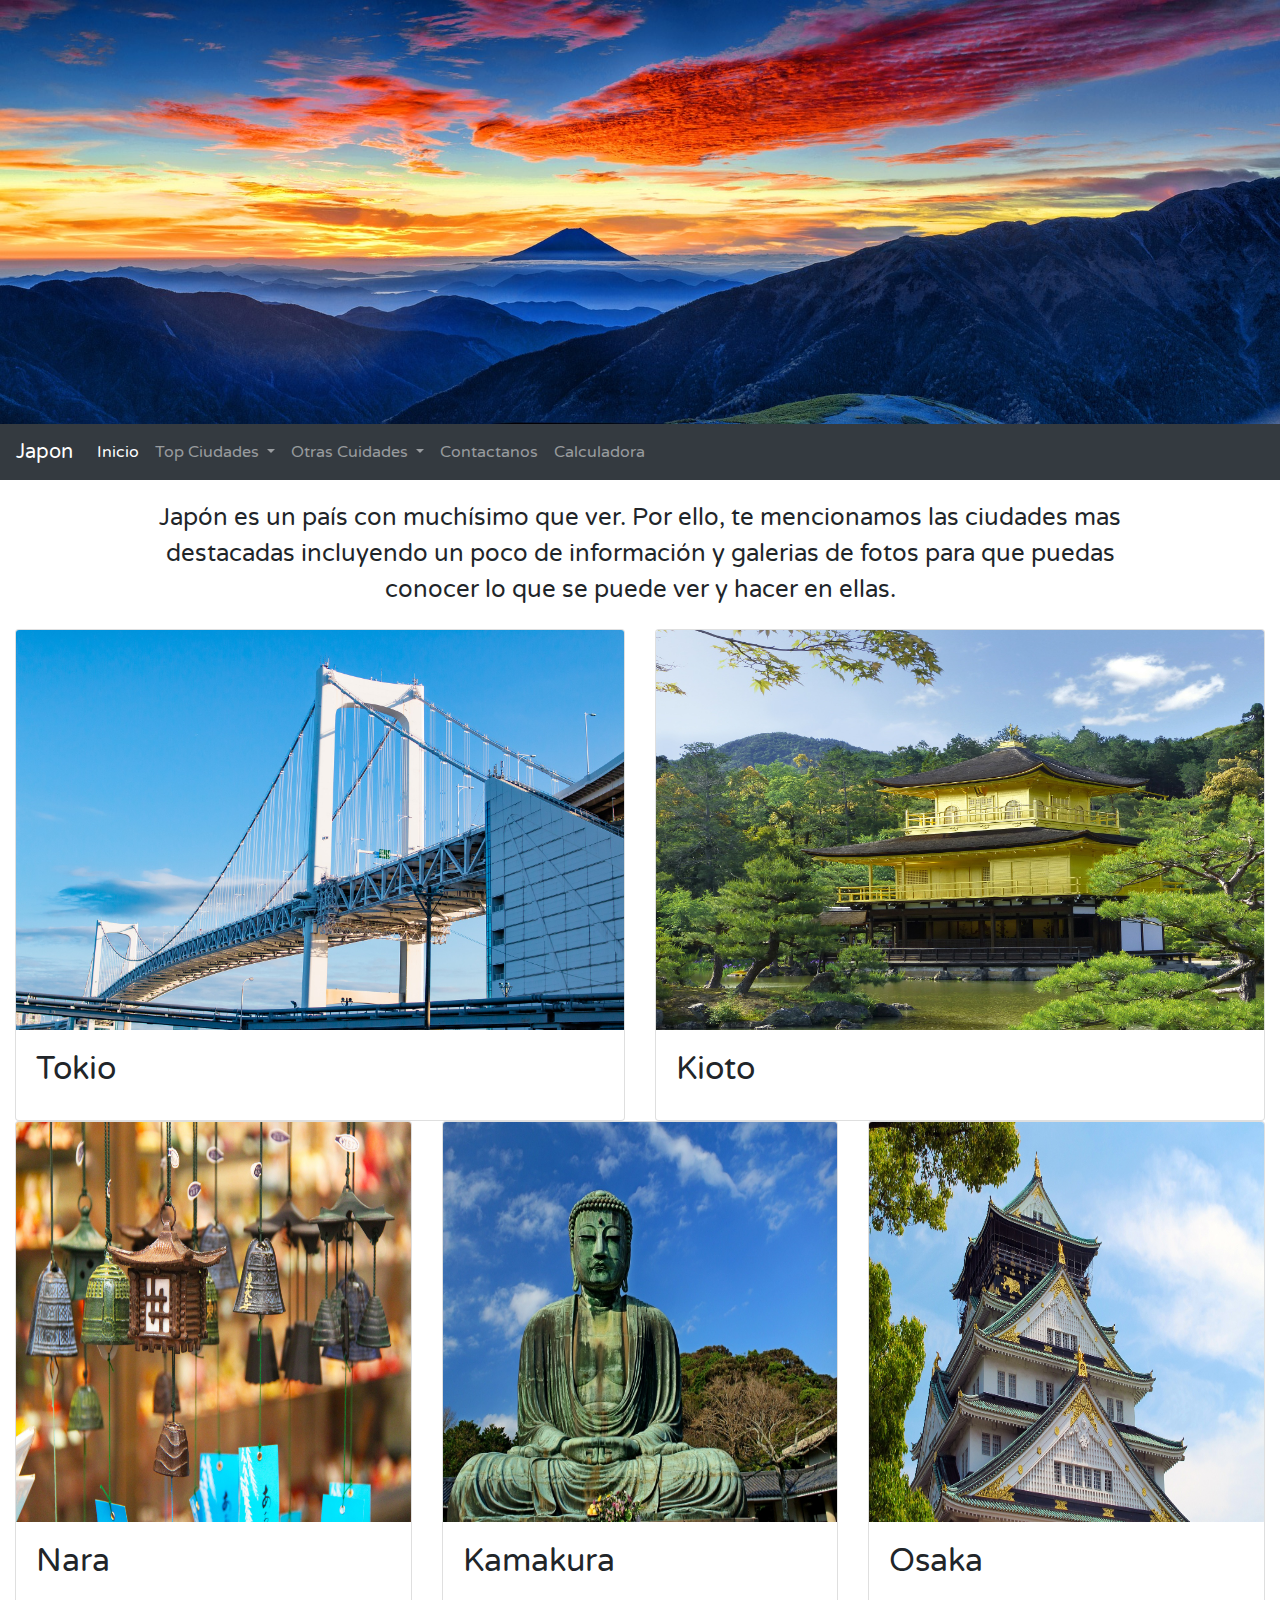
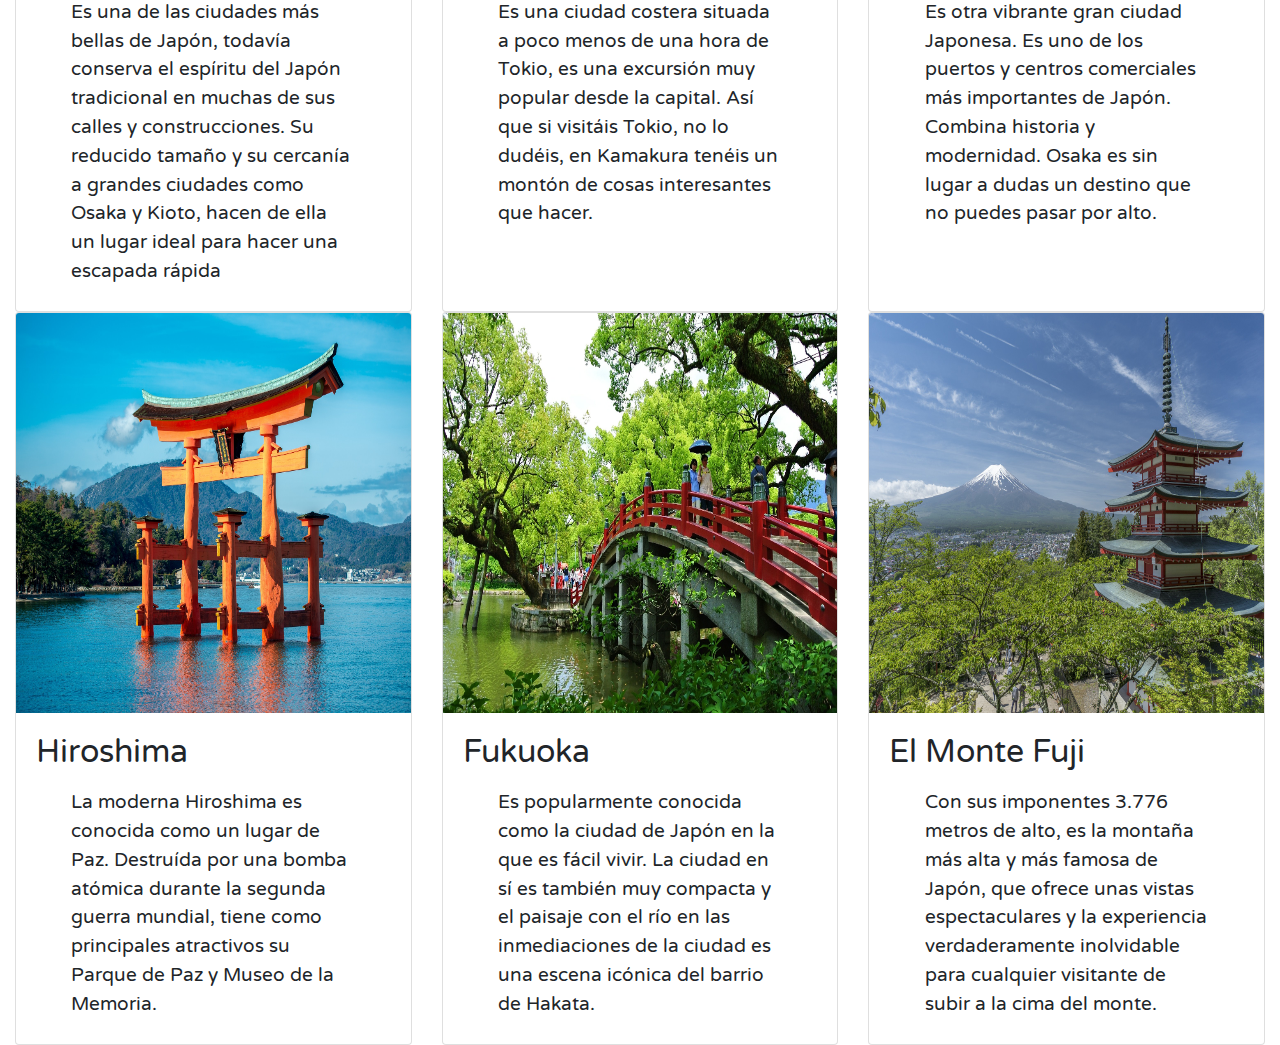
<file: Proyecto-EOI-Pagina/fiorella/cursoweb/index.html>
<!DOCTYPE html>

<html>

<head>

    <meta charset="UTF-8">

    <title>Japon</title>

    <link href="https://fonts.googleapis.com/css?family=Varela+Round" rel="stylesheet">

    <link rel="stylesheet" href="https://maxcdn.bootstrapcdn.com/bootstrap/4.1.3/css/bootstrap.min.css">

    <script src="https://ajax.googleapis.com/ajax/libs/jquery/3.3.1/jquery.min.js"></script>

    <script src="https://maxcdn.bootstrapcdn.com/bootstrap/4.1.3/js/bootstrap.min.js"></script>

    <script src="js/menu.js"></script>

    <link rel="stylesheet" type="text/css" href="css/style.css">

</head>

<body>


    <img id="imagenCabecera" src="img/headjapon.jpg">


    <nav class="navbar navbar-expand-lg navbar-light bg-light navbar navbar-dark bg-dark" id="navegacion">

        <a class="navbar-brand" href="index.html">Japon</a>

        <button class="navbar-toggler" type="button" data-toggle="collapse" data-target="#navbarNavDropdown" aria-controls="navbarNavDropdown"
            aria-expanded="false" aria-label="Toggle navigation">

            <span class="navbar-toggler-icon"></span>

        </button>

        <div class="collapse navbar-collapse" id="navbarNavDropdown">

            <ul class="navbar-nav">

                <li class="nav-item active">
                    <a class="nav-link" href="index.html">Inicio
                        <span class="sr-only">(current)</span>
                    </a>
                </li>

                <li class="nav-item dropdown">

                    <a class="nav-link dropdown-toggle" href="#" id="navbarDropdownMenuLink" role="button" data-toggle="dropdown" aria-haspopup="true"
                        aria-expanded="false">
                        Top Ciudades
                    </a>

                    <div class="dropdown-menu" aria-labelledby="navbarDropdownMenuLink">

                        <a class="dropdown-item" href="tokio.html">Tokio</a>
                        <a class="dropdown-item" href="kioto.html">Kioto</a>

                    </div>

                </li>

                <li class="nav-item dropdown">

                    <a class="nav-link dropdown-toggle" href="#" id="navbarDropdownMenuLink" role="button" data-toggle="dropdown" aria-haspopup="true"
                        aria-expanded="false">
                        Otras Cuidades
                    </a>

                    <div class="dropdown-menu" aria-labelledby="navbarDropdownMenuLink">

                        <a class="dropdown-item" href="nara.html">Nara</a>
                        <a class="dropdown-item" href="kamakura.html">Kamakura</a>
                        <a class="dropdown-item" href="osaka.html">Osaka</a>
                        <a class="dropdown-item" href="hiroshima.html">Hiroshima</a>
                        <a class="dropdown-item" href="fukuoka.html">Fukuoka</a>
                        <a class="dropdown-item" href="fuji.html">Monte Fuji</a>

                    </div>

                </li>

                    <a class="enlaceManecita nav-link" data-toggle="modal" data-target="#fiorellaModal" data-whatever="@mdo">Contactanos</a>


                    <a class="enlaceManecita nav-link" href="calculadora.html">Calculadora</a>

                <div class="modal fade" id="fiorellaModal" tabindex="-1" role="dialog">
                    <div class="modal-dialog" role="document">
                        <div class="modal-content">
                            <div class="modal-header">
                                <h5 class="modal-title">Nuevo Mensaje</h5>
                                <button type="button" class="close" data-dismiss="modal" aria-label="Close">
                                    <span aria-hidden="true">&times;</span>
                                </button>
                            </div>
                            <div class="modal-body">
                                <form>
                                    <div class="form-group">
                                        <label for="recipient-name" class="col-form-label">Dirección Electrónica:</label>
                                        <input type="text" class="form-control" id="recipient-name">
                                    </div>
                                    <div class="form-group">
                                        <label for="message-text" class="col-form-label">Mesaje:</label>
                                        <textarea class="form-control" id="message-text"></textarea>
                                    </div>
                                </form>
                            </div>
                            <div class="modal-footer">
                                <button type="button" class="btn btn-secondary" data-dismiss="modal">Cerrar</button>
                                <button type="button" class="btn btn-primary">Enviar</button>
                            </div>
                        </div>
                    </div>
                </div>

            </ul>

        </div>

    </nav>
    
    <p id="parrafoJapon">
        Japón es un país con muchísimo que ver. Por ello, te mencionamos las ciudades mas destacadas incluyendo un poco de información
        y galerias de fotos para que puedas conocer lo que se puede ver y hacer en ellas.
    </p>

    <div class="card-deck">

        <div class="card">

            <img class="card-img-top img-carta" src="img/tokiohead.jpg" alt="Tokio">

            <div class="card-body">

                <h2 class="card-title">Tokio</h2>
            
            </div>

        </div>

        <div class="card">

            <img class="card-img-top img-carta" src="img/kiotohead.jpg" alt="Kioto">

            <div class="card-body">

                <h2 class="card-title ">Kioto</h2>
            
            </div>

        </div>

        <br>


    </div>

    <div class="card-deck">

        <div class="card">

            <img class="card-img-top img-carta" src="img/narahead.jpg" alt="Nara">

            <div class="card-body">

                <h2 class="card-title">Nara</h2>

                <p class="card-text">Es una de las ciudades más bellas de Japón, todavía conserva el espíritu del Japón tradicional en muchas de sus calles y construcciones. Su reducido tamaño y su cercanía a grandes ciudades como Osaka y Kioto, hacen de ella un lugar ideal para hacer una escapada rápida</p>

            </div>

        </div>

        <div class="card">

            <img class="card-img-top img-carta" src="img/kamakurahead.jpg" alt="Kamacura">

            <div class="card-body">

                <h2 class="card-title">Kamakura</h2>

                <p class="card-text">Es una ciudad costera situada a poco menos de una hora de Tokio, es una excursión muy popular desde la capital.
                    Así que si visitáis Tokio, no lo dudéis, en Kamakura tenéis un montón de cosas interesantes que hacer.</p>


            </div>

        </div>

        <div class="card">

            <img class="card-img-top img-carta" src="img/osakahead.jpg" alt="Osaka">

            <div class="card-body">

                <h2 class="card-title">Osaka</h2>

                <p class="card-text">Es otra vibrante gran ciudad Japonesa. Es uno de los puertos y centros comerciales más importantes de Japón.
                    Combina historia y modernidad. Osaka es sin lugar a dudas un destino que no puedes pasar por alto.</p>


            </div>

        </div>

    </div>

    <div class="card-deck">

        <div class="card">

            <img class="card-img-top img-carta" src="img/hiroshimahead.jpg" alt="Nara">

            <div class="card-body">

                <h2 class="card-title">Hiroshima</h2>

                <p class="card-text">La moderna Hiroshima es conocida como un lugar de Paz. Destruída por una bomba atómica durante la segunda
                    guerra mundial, tiene como principales atractivos su Parque de Paz y Museo de la Memoria.</p>


            </div>

        </div>

        <div class="card">

            <img class="card-img-top img-carta" src="img/fukuokahead.jpg" alt="Fukuoka">

            <div class="card-body">

                <h2 class="card-title">Fukuoka</h2>

                <p class="card-text">Es popularmente conocida como la ciudad de Japón en la que es fácil vivir. La ciudad en sí es también
                    muy compacta y el paisaje con el río en las inmediaciones de la ciudad es una escena icónica del barrio de Hakata.</p>


            </div>

        </div>

        <div class="card">

            <img class="card-img-top img-carta" src="img/fujihead.jpg" alt="El Monte Fuji">

            <div class="card-body">

                <h2 class="card-title">El Monte Fuji</h2>

                <p class="card-text">Con sus imponentes 3.776 metros de alto, es la montaña más alta y más famosa de Japón, que ofrece unas vistas espectaculares y la experiencia verdaderamente inolvidable para cualquier visitante de subir a la cima del monte.</p>


            </div>

        </div>

    </div>
    
</body>

</html>
</file>
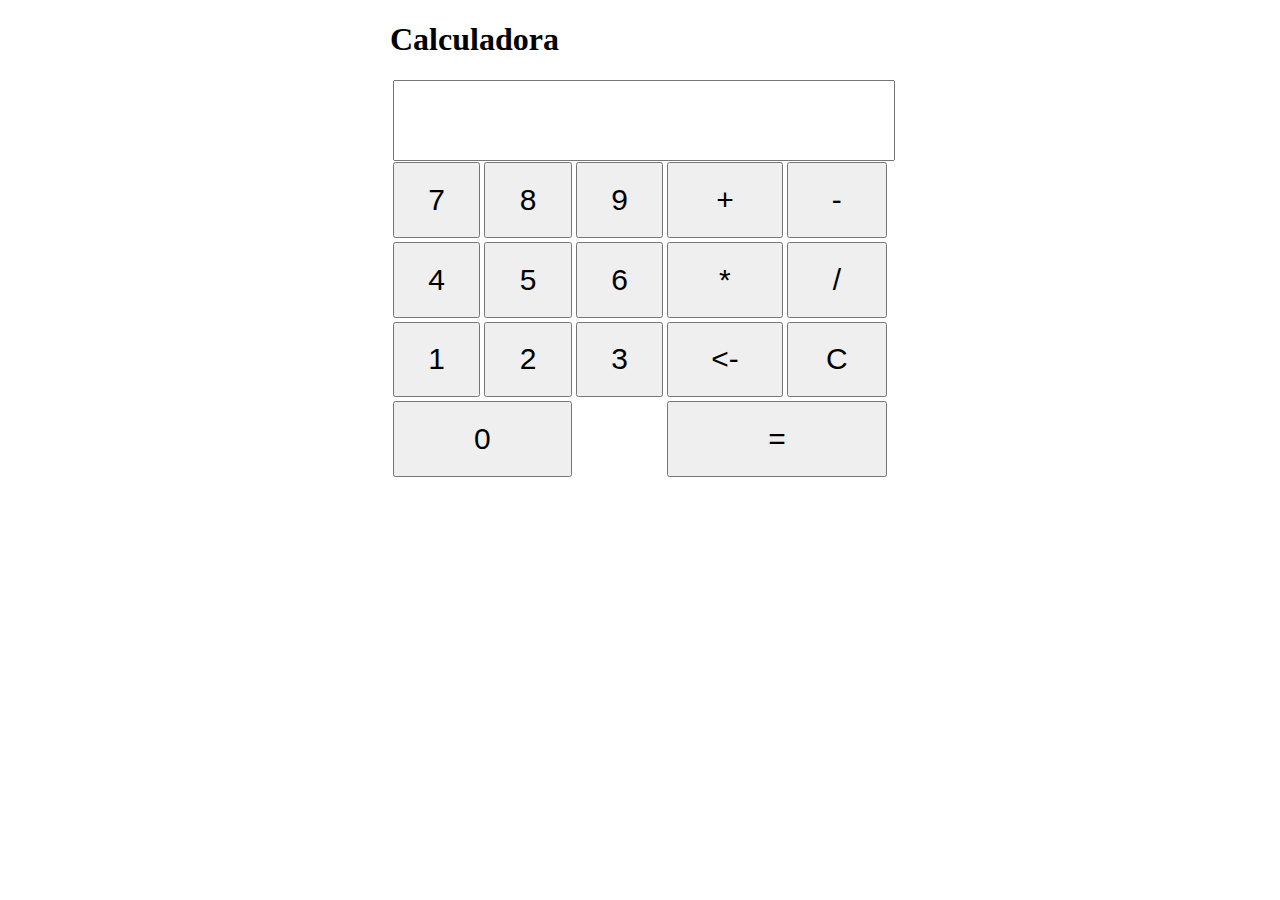
<file: Proyecto-EOI-Pagina/fiorella/cursoweb/calculadora.html>
<!DOCTYPE html>

<html>
    
    <head>
        
        <meta charset="utf-8">
        
        <title>Calculadora</title>
        
        <script type="text/javascript" src="pruebaScript.js"></script>
        
        <style>
            
            input[type=button], input[type="text"]{
                width: 100%;
                height: 100%;
                font-size: 30px;
            }
        
            table, form{
                width: 500px;
                height: 400px;
                margin: 0 auto;
            }
        
        </style>
    
    </head>
    
    <body>
        
        <form name="fo">
            
            <!--Esto es un formulario -->
            
            <h1>Calculadora</h1>
            
            <table>
                
                <tr>
                    
                    <td colspan="5"><input type="text" name="valores" id="valores" onkeypress="return soloNumeros(event)"></td>
                    <!--Esto es la caja de texto que permite ingresar valores-->
                    
                </tr>
                
                <tr>
                    
                    <td><input type="button" value="7" onClick="retornar (value)"></td>
                    <td><input type="button" value="8" onClick="retornar (value)"></td>
                    <td><input type="button" value="9" onClick="retornar (value)"></td>
                    <td><input type="button" value="+" onClick="comprobrar(value)"></td>
                    <td><input type="button" value="-" onClick="comprobrar(value)"></td>
                
                </tr>
                
                <tr>
                    
                    <td><input type="button" value="4" onClick="retornar (value)"></td>
                    <td><input type="button" value="5" onClick="retornar (value)"></td>
                    <td><input type="button" value="6" onClick="retornar (value)"></td>
                    <td><input type="button" value="*" onClick="comprobrar(value)"></td>
                    <td><input type="button" value="/" onClick="comprobrar(value)"></td>
                
                </tr>
                
                <tr>
                    
                    <td><input type="button" value="1" onClick="retornar (value)"></td>
                    <td><input type="button" value="2" onClick="retornar (value)"></td>
                    <td><input type="button" value="3" onClick="retornar (value)"></td>
                    <td><input type="button" value="<-" onClick= "eliminar()"></td>
                    <td><input type="button" value="C" onClick= "eliminarTodo()"></td>
                
                </tr>
                
                <tr>
                    
                    <td colspan="2"><input type="button" value="0" onClick="retornar (value)"></td>
                    <td></td>
                    <td colspan="2"><input type="button" value="=" onClick=calcular()></td>
                                  
                </tr>
            
            </table>
        
        
        </form>
        
        
    </body>
    
</html>
</file>
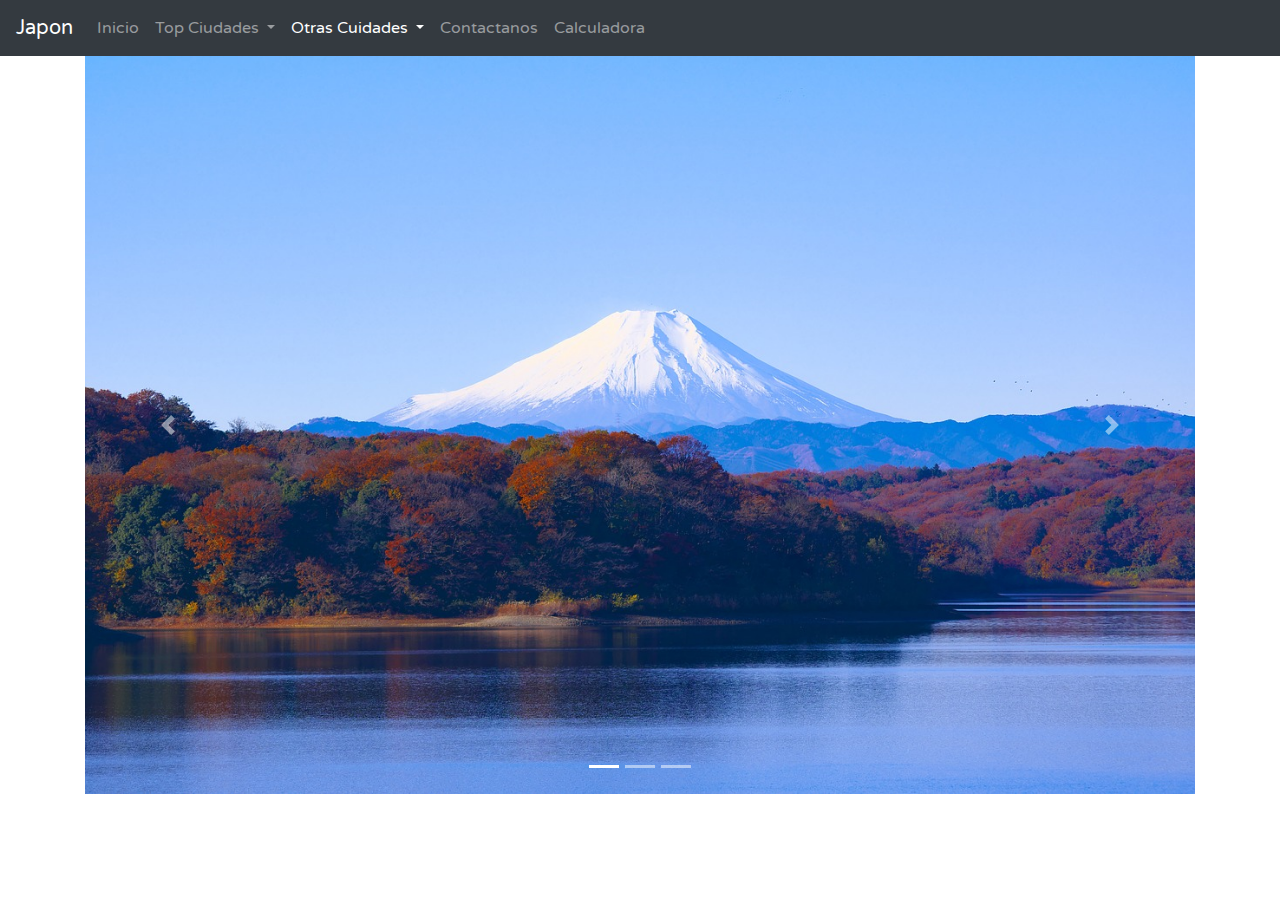
<file: Proyecto-EOI-Pagina/fiorella/cursoweb/fuji.html>
<!DOCTYPE html>

<html>

<head>

  <meta charset="utf-8">

  <title>Monte Fuji</title>

  <link href="https://fonts.googleapis.com/css?family=Varela+Round" rel="stylesheet">

    <link rel="stylesheet" href="https://maxcdn.bootstrapcdn.com/bootstrap/4.1.3/css/bootstrap.min.css">

    <script src="https://ajax.googleapis.com/ajax/libs/jquery/3.3.1/jquery.min.js"></script>

    <script src="https://maxcdn.bootstrapcdn.com/bootstrap/4.1.3/js/bootstrap.min.js"></script>

    <script src="js/menu.js"></script>

    <link rel="stylesheet" type="text/css" href="css/style.css">

</head>

<body>

  <nav class="navbar navbar-expand-lg navbar-light bg-light navbar navbar-dark bg-dark" id="navegacion">

        <a class="navbar-brand" href="index.html">Japon</a>

        <button class="navbar-toggler" type="button" data-toggle="collapse" data-target="#navbarNavDropdown" aria-controls="navbarNavDropdown"
            aria-expanded="false" aria-label="Toggle navigation">

            <span class="navbar-toggler-icon"></span>

        </button>

        <div class="collapse navbar-collapse" id="navbarNavDropdown">

            <ul class="navbar-nav">

                <li class="nav-item">
                    <a class="nav-link" href="index.html">Inicio
                        <span class="sr-only">(current)</span>
                    </a>
                </li>

                <li class="nav-item dropdown">

                    <a class="nav-link dropdown-toggle" id="navbarDropdownMenuLink" role="button" data-toggle="dropdown" aria-haspopup="true"
                        aria-expanded="false">
                        Top Ciudades
                    </a>

                    <div class="dropdown-menu" aria-labelledby="navbarDropdownMenuLink">

                        <a class="dropdown-item" href="tokio.html">Tokio</a>
                        <a class="dropdown-item" href="kioto.html">Kioto</a>

                    </div>

                </li>

                <li class="nav-item dropdown active">

                    <a class="nav-link dropdown-toggle" id="navbarDropdownMenuLink" role="button" data-toggle="dropdown" aria-haspopup="true"
                        aria-expanded="false">
                        Otras Cuidades
                    </a>

                    <div class="dropdown-menu" aria-labelledby="navbarDropdownMenuLink">

                        <a class="dropdown-item" href="nara.html">Nara</a>
                        <a class="dropdown-item" href="kamakura.html">Kamakura</a>
                        <a class="dropdown-item" href="osaka.html">Osaka</a>
                        <a class="dropdown-item" href="hiroshima.html">Hiroshima</a>
                        <a class="dropdown-item" href="fukuoka.html">Fukuoka</a>
                        <a class="dropdown-item active" href="fuji.html">Monte Fuji</a>

                    </div>

                </li>

                    <a class="enlaceManecita nav-link" data-toggle="modal" data-target="#fiorellaModal" data-whatever="@mdo">Contactanos</a>


                    <a class="enlaceManecita nav-link" href="calculadora.html">Calculadora</a>

                <div class="modal fade" id="fiorellaModal" tabindex="-1" role="dialog">
                    <div class="modal-dialog" role="document">
                        <div class="modal-content">
                            <div class="modal-header">
                                <h5 class="modal-title">Nuevo Mensaje</h5>
                                <button type="button" class="close" data-dismiss="modal" aria-label="Close">
                                    <span aria-hidden="true">&times;</span>
                                </button>
                            </div>
                            <div class="modal-body">
                                <form>
                                    <div class="form-group">
                                        <label for="recipient-name" class="col-form-label">Dirección Electrónica:</label>
                                        <input type="text" class="form-control" id="recipient-name">
                                    </div>
                                    <div class="form-group">
                                        <label for="message-text" class="col-form-label">Mesaje:</label>
                                        <textarea class="form-control" id="message-text"></textarea>
                                    </div>
                                </form>
                            </div>
                            <div class="modal-footer">
                                <button type="button" class="btn btn-secondary" data-dismiss="modal">Cerrar</button>
                                <button type="button" class="btn btn-primary">Enviar</button>
                            </div>
                        </div>
                    </div>
                </div>

            </ul>

        </div>

    </nav>

  <div class="container">
  <div id="carouselExampleIndicators" class="carousel slide" data-ride="carousel">
    <ol class="carousel-indicators">
      <li data-target="#carouselExampleIndicators" data-slide-to="0" class="active"></li>
      <li data-target="#carouselExampleIndicators" data-slide-to="1"></li>
      <li data-target="#carouselExampleIndicators" data-slide-to="2"></li>
    </ol>
    <div class="carousel-inner">
      <div class="carousel-item active">
        <img class="d-block w-100" src="img/fuji/fuji1.jpg" alt="First slide">
      </div>
      <div class="carousel-item">
        <img class="d-block w-100" src="img/fuji/fuji2.jpg" alt="Second slide">
        </div>
      <div class="carousel-item">
        <img class="d-block w-100" src="img/fuji/fuji3.jpg" alt="Third slide">
        
      </div>
    </div>
    <a class="carousel-control-prev" href="#carouselExampleIndicators" role="button" data-slide="prev">
      <span class="carousel-control-prev-icon" aria-hidden="true"></span>
      <span class="sr-only">Previous</span>
    </a>
    <a class="carousel-control-next" href="#carouselExampleIndicators" role="button" data-slide="next">
      <span class="carousel-control-next-icon" aria-hidden="true"></span>
      <span class="sr-only">Next</span>
    </a>
  </div>
</div>

</body>

</html>
</file>
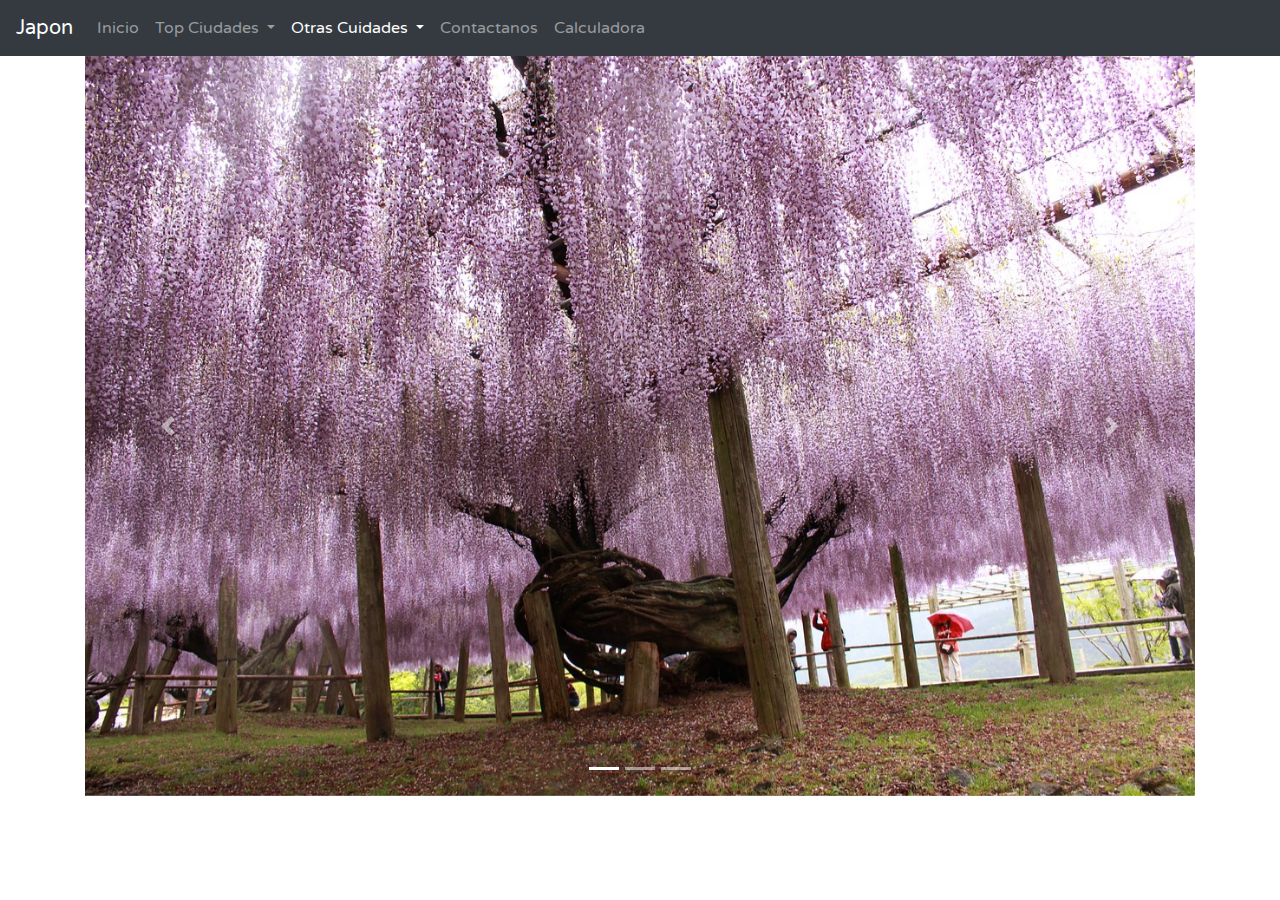
<file: Proyecto-EOI-Pagina/fiorella/cursoweb/fukuoka.html>
<!DOCTYPE html>

<html>

<head>

  <meta charset="utf-8">

  <title>Fukuoka</title>

  <link href="https://fonts.googleapis.com/css?family=Varela+Round" rel="stylesheet">

    <link rel="stylesheet" href="https://maxcdn.bootstrapcdn.com/bootstrap/4.1.3/css/bootstrap.min.css">

    <script src="https://ajax.googleapis.com/ajax/libs/jquery/3.3.1/jquery.min.js"></script>

    <script src="https://maxcdn.bootstrapcdn.com/bootstrap/4.1.3/js/bootstrap.min.js"></script>

    <script src="js/menu.js"></script>

    <link rel="stylesheet" type="text/css" href="css/style.css">

</head>

<body>

  <nav class="navbar navbar-expand-lg navbar-light bg-light navbar navbar-dark bg-dark" id="navegacion">

        <a class="navbar-brand" href="index.html">Japon</a>

        <button class="navbar-toggler" type="button" data-toggle="collapse" data-target="#navbarNavDropdown" aria-controls="navbarNavDropdown"
            aria-expanded="false" aria-label="Toggle navigation">

            <span class="navbar-toggler-icon"></span>

        </button>

        <div class="collapse navbar-collapse" id="navbarNavDropdown">

            <ul class="navbar-nav">

                <li class="nav-item">
                    <a class="nav-link" href="index.html">Inicio
                        <span class="sr-only">(current)</span>
                    </a>
                </li>

                <li class="nav-item dropdown">

                    <a class="nav-link dropdown-toggle" id="navbarDropdownMenuLink" role="button" data-toggle="dropdown" aria-haspopup="true"
                        aria-expanded="false">
                        Top Ciudades
                    </a>

                    <div class="dropdown-menu" aria-labelledby="navbarDropdownMenuLink">

                        <a class="dropdown-item" href="tokio.html">Tokio</a>
                        <a class="dropdown-item" href="kioto.html">Kioto</a>

                    </div>

                </li>

                <li class="nav-item dropdown active">

                    <a class="nav-link dropdown-toggle" id="navbarDropdownMenuLink" role="button" data-toggle="dropdown" aria-haspopup="true"
                        aria-expanded="false">
                        Otras Cuidades
                    </a>

                    <div class="dropdown-menu" aria-labelledby="navbarDropdownMenuLink">

                        <a class="dropdown-item" href="nara.html">Nara</a>
                        <a class="dropdown-item" href="kamakura.html">Kamakura</a>
                        <a class="dropdown-item" href="osaka.html">Osaka</a>
                        <a class="dropdown-item" href="hiroshima.html">Hiroshima</a>
                        <a class="dropdown-item active" href="fukuoka.html">Fukuoka</a>
                        <a class="dropdown-item" href="fuji.html">Monte Fuji</a>

                    </div>

                </li>

                    <a class="enlaceManecita nav-link" data-toggle="modal" data-target="#fiorellaModal" data-whatever="@mdo">Contactanos</a>


                    <a class="enlaceManecita nav-link" href="calculadora.html">Calculadora</a>

                <div class="modal fade" id="fiorellaModal" tabindex="-1" role="dialog">
                    <div class="modal-dialog" role="document">
                        <div class="modal-content">
                            <div class="modal-header">
                                <h5 class="modal-title">Nuevo Mensaje</h5>
                                <button type="button" class="close" data-dismiss="modal" aria-label="Close">
                                    <span aria-hidden="true">&times;</span>
                                </button>
                            </div>
                            <div class="modal-body">
                                <form>
                                    <div class="form-group">
                                        <label for="recipient-name" class="col-form-label">Dirección Electrónica:</label>
                                        <input type="text" class="form-control" id="recipient-name">
                                    </div>
                                    <div class="form-group">
                                        <label for="message-text" class="col-form-label">Mesaje:</label>
                                        <textarea class="form-control" id="message-text"></textarea>
                                    </div>
                                </form>
                            </div>
                            <div class="modal-footer">
                                <button type="button" class="btn btn-secondary" data-dismiss="modal">Cerrar</button>
                                <button type="button" class="btn btn-primary">Enviar</button>
                            </div>
                        </div>
                    </div>
                </div>

            </ul>

        </div>

    </nav>

  <div class="container">
  <div id="carouselExampleIndicators" class="carousel slide" data-ride="carousel">
    <ol class="carousel-indicators">
      <li data-target="#carouselExampleIndicators" data-slide-to="0" class="active"></li>
      <li data-target="#carouselExampleIndicators" data-slide-to="1"></li>
      <li data-target="#carouselExampleIndicators" data-slide-to="2"></li>
    </ol>
    <div class="carousel-inner">
      <div class="carousel-item active">
        <img class="d-block w-100" src="img/fukuoka/fukuoka1.jpg" alt="First slide">
      </div>
      <div class="carousel-item">
        <img class="d-block w-100" src="img/fukuoka/fukuoka2.jpg" alt="Second slide">
        </div>
      <div class="carousel-item">
        <img class="d-block w-100" src="img/fukuoka/fukuoka3.jpg" alt="Third slide">
        
      </div>
    </div>
    <a class="carousel-control-prev" href="#carouselExampleIndicators" role="button" data-slide="prev">
      <span class="carousel-control-prev-icon" aria-hidden="true"></span>
      <span class="sr-only">Previous</span>
    </a>
    <a class="carousel-control-next" href="#carouselExampleIndicators" role="button" data-slide="next">
      <span class="carousel-control-next-icon" aria-hidden="true"></span>
      <span class="sr-only">Next</span>
    </a>
  </div>
</div>

</body>

</html>
</file>
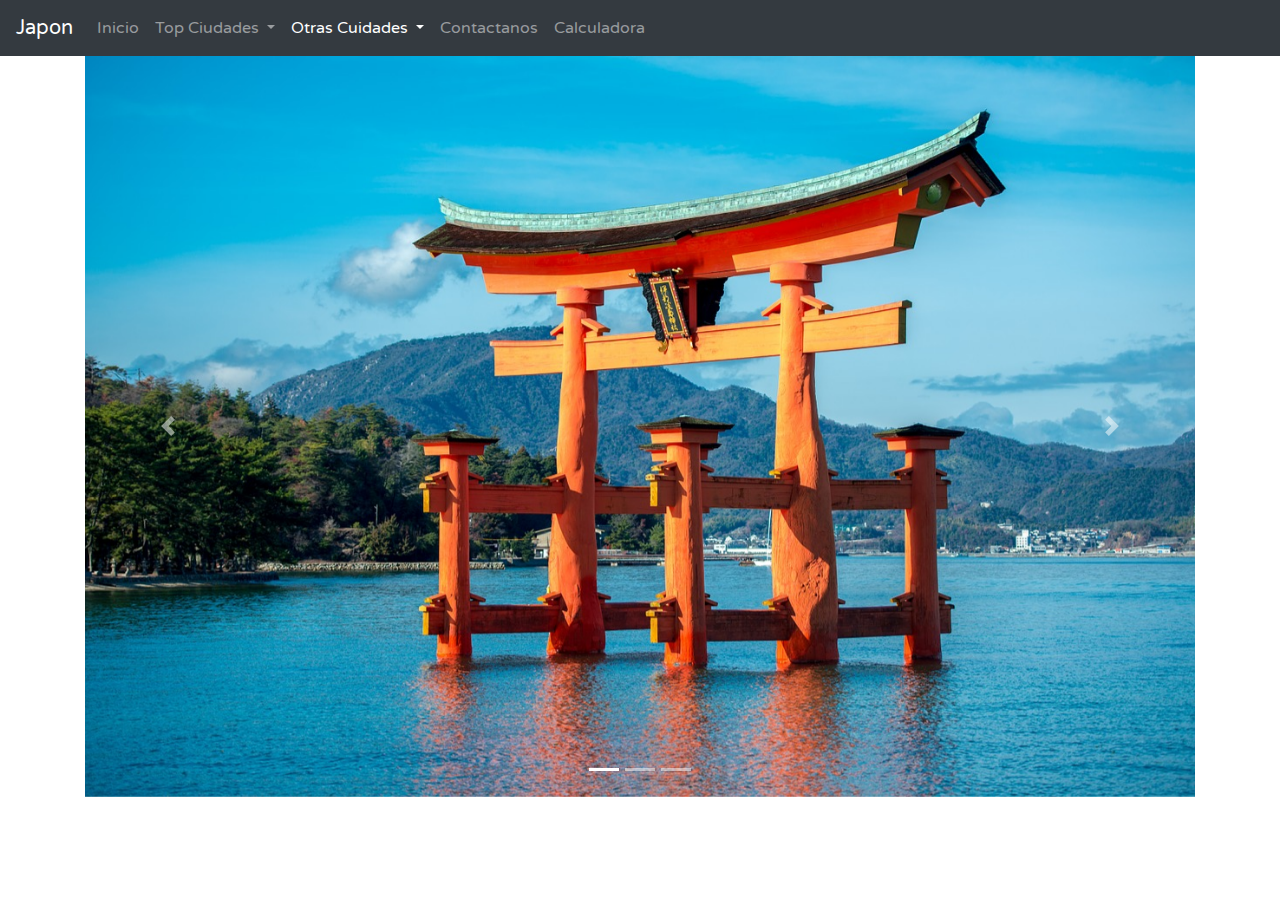
<file: Proyecto-EOI-Pagina/fiorella/cursoweb/hiroshima.html>
<!DOCTYPE html>

<html>

<head>

  <meta charset="utf-8">

  <title>Hiroshima</title>

  <link href="https://fonts.googleapis.com/css?family=Varela+Round" rel="stylesheet">

    <link rel="stylesheet" href="https://maxcdn.bootstrapcdn.com/bootstrap/4.1.3/css/bootstrap.min.css">

    <script src="https://ajax.googleapis.com/ajax/libs/jquery/3.3.1/jquery.min.js"></script>

    <script src="https://maxcdn.bootstrapcdn.com/bootstrap/4.1.3/js/bootstrap.min.js"></script>

    <script src="js/menu.js"></script>

    <link rel="stylesheet" type="text/css" href="css/style.css">

</head>

<body>

  <nav class="navbar navbar-expand-lg navbar-light bg-light navbar navbar-dark bg-dark" id="navegacion">

        <a class="navbar-brand" href="index.html">Japon</a>

        <button class="navbar-toggler" type="button" data-toggle="collapse" data-target="#navbarNavDropdown" aria-controls="navbarNavDropdown"
            aria-expanded="false" aria-label="Toggle navigation">

            <span class="navbar-toggler-icon"></span>

        </button>

        <div class="collapse navbar-collapse" id="navbarNavDropdown">

            <ul class="navbar-nav">

                <li class="nav-item">
                    <a class="nav-link" href="index.html">Inicio
                        <span class="sr-only">(current)</span>
                    </a>
                </li>

                <li class="nav-item dropdown">

                    <a class="nav-link dropdown-toggle" id="navbarDropdownMenuLink" role="button" data-toggle="dropdown" aria-haspopup="true"
                        aria-expanded="false">
                        Top Ciudades
                    </a>

                    <div class="dropdown-menu" aria-labelledby="navbarDropdownMenuLink">

                        <a class="dropdown-item" href="tokio.html">Tokio</a>
                        <a class="dropdown-item" href="kioto.html">Kioto</a>

                    </div>

                </li>

                <li class="nav-item dropdown active">

                    <a class="nav-link dropdown-toggle" id="navbarDropdownMenuLink" role="button" data-toggle="dropdown" aria-haspopup="true"
                        aria-expanded="false">
                        Otras Cuidades
                    </a>

                    <div class="dropdown-menu" aria-labelledby="navbarDropdownMenuLink">

                        <a class="dropdown-item" href="nara.html">Nara</a>
                        <a class="dropdown-item" href="kamakura.html">Kamakura</a>
                        <a class="dropdown-item" href="osaka.html">Osaka</a>
                        <a class="dropdown-item active" href="hiroshima.html">Hiroshima</a>
                        <a class="dropdown-item" href="fukuoka.html">Fukuoka</a>
                        <a class="dropdown-item" href="fuji.html">Monte Fuji</a>

                    </div>

                </li>

                    <a class="enlaceManecita nav-link" data-toggle="modal" data-target="#fiorellaModal" data-whatever="@mdo">Contactanos</a>


                    <a class="enlaceManecita nav-link" href="calculadora.html">Calculadora</a>

                <div class="modal fade" id="fiorellaModal" tabindex="-1" role="dialog">
                    <div class="modal-dialog" role="document">
                        <div class="modal-content">
                            <div class="modal-header">
                                <h5 class="modal-title">Nuevo Mensaje</h5>
                                <button type="button" class="close" data-dismiss="modal" aria-label="Close">
                                    <span aria-hidden="true">&times;</span>
                                </button>
                            </div>
                            <div class="modal-body">
                                <form>
                                    <div class="form-group">
                                        <label for="recipient-name" class="col-form-label">Dirección Electrónica:</label>
                                        <input type="text" class="form-control" id="recipient-name">
                                    </div>
                                    <div class="form-group">
                                        <label for="message-text" class="col-form-label">Mesaje:</label>
                                        <textarea class="form-control" id="message-text"></textarea>
                                    </div>
                                </form>
                            </div>
                            <div class="modal-footer">
                                <button type="button" class="btn btn-secondary" data-dismiss="modal">Cerrar</button>
                                <button type="button" class="btn btn-primary">Enviar</button>
                            </div>
                        </div>
                    </div>
                </div>

            </ul>

        </div>

    </nav>

  <div class="container">
  <div id="carouselExampleIndicators" class="carousel slide" data-ride="carousel">
    <ol class="carousel-indicators">
      <li data-target="#carouselExampleIndicators" data-slide-to="0" class="active"></li>
      <li data-target="#carouselExampleIndicators" data-slide-to="1"></li>
      <li data-target="#carouselExampleIndicators" data-slide-to="2"></li>
    </ol>
    <div class="carousel-inner">
      <div class="carousel-item active">
        <img class="d-block w-100" src="img/hiroshima/hiroshima1.jpg" alt="First slide">
      </div>
      <div class="carousel-item">
        <img class="d-block w-100" src="img/hiroshima/hiroshima2.jpg" alt="Second slide">
        </div>
      <div class="carousel-item">
        <img class="d-block w-100" src="img/hiroshima/hiroshima3.jpg" alt="Third slide">
        
      </div>
    </div>
    <a class="carousel-control-prev" href="#carouselExampleIndicators" role="button" data-slide="prev">
      <span class="carousel-control-prev-icon" aria-hidden="true"></span>
      <span class="sr-only">Previous</span>
    </a>
    <a class="carousel-control-next" href="#carouselExampleIndicators" role="button" data-slide="next">
      <span class="carousel-control-next-icon" aria-hidden="true"></span>
      <span class="sr-only">Next</span>
    </a>
  </div>
</div>

</body>

</html>
</file>
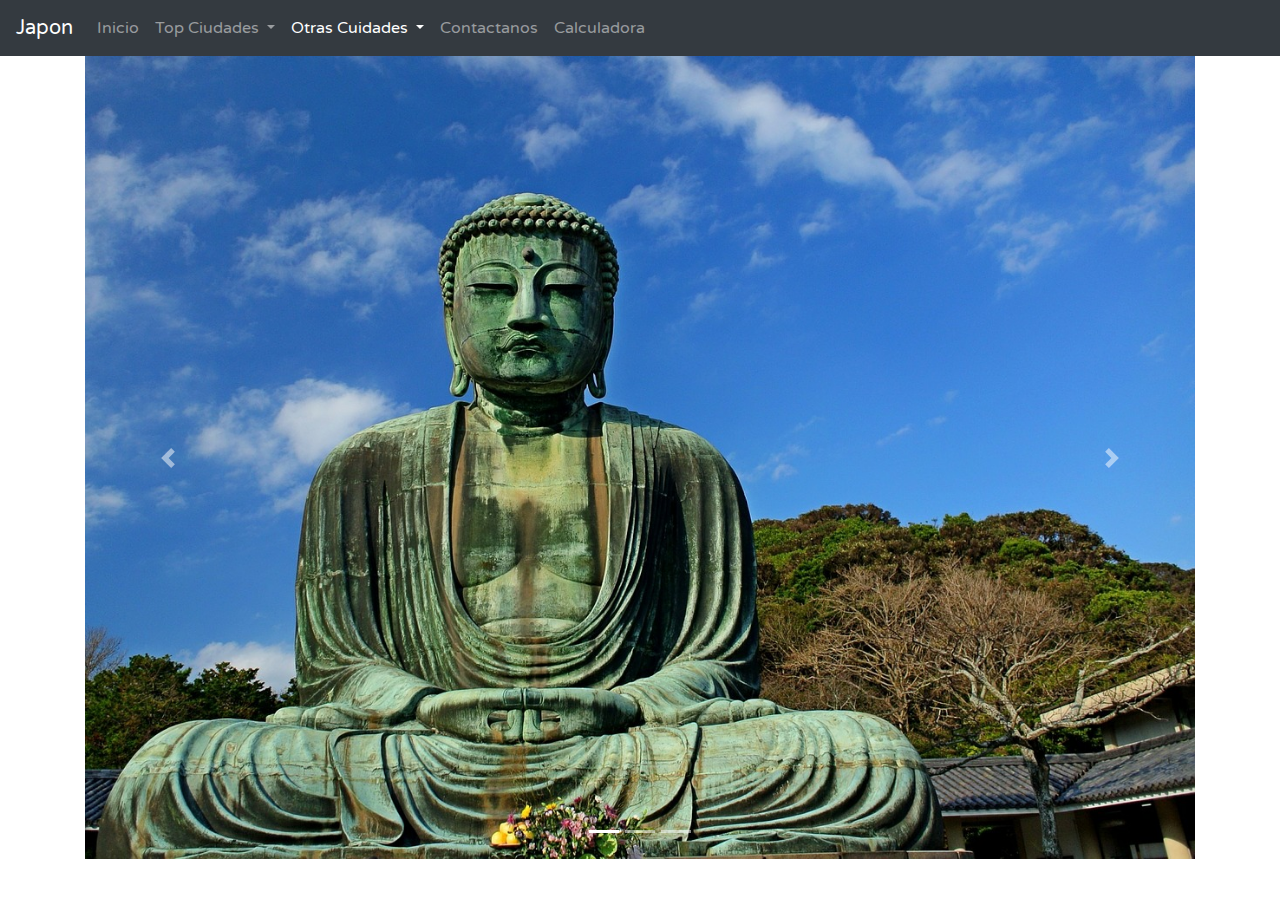
<file: Proyecto-EOI-Pagina/fiorella/cursoweb/kamakura.html>
<!DOCTYPE html>

<html>

<head>

  <meta charset="utf-8">

  <title>Kamakura</title>

  <link href="https://fonts.googleapis.com/css?family=Varela+Round" rel="stylesheet">

    <link rel="stylesheet" href="https://maxcdn.bootstrapcdn.com/bootstrap/4.1.3/css/bootstrap.min.css">

    <script src="https://ajax.googleapis.com/ajax/libs/jquery/3.3.1/jquery.min.js"></script>

    <script src="https://maxcdn.bootstrapcdn.com/bootstrap/4.1.3/js/bootstrap.min.js"></script>

    <script src="js/menu.js"></script>

    <link rel="stylesheet" type="text/css" href="css/style.css">

</head>

<body>

  <nav class="navbar navbar-expand-lg navbar-light bg-light navbar navbar-dark bg-dark" id="navegacion">

        <a class="navbar-brand" href="index.html">Japon</a>

        <button class="navbar-toggler" type="button" data-toggle="collapse" data-target="#navbarNavDropdown" aria-controls="navbarNavDropdown"
            aria-expanded="false" aria-label="Toggle navigation">

            <span class="navbar-toggler-icon"></span>

        </button>

        <div class="collapse navbar-collapse" id="navbarNavDropdown">

            <ul class="navbar-nav">

                <li class="nav-item">
                    <a class="nav-link" href="index.html">Inicio
                        <span class="sr-only">(current)</span>
                    </a>
                </li>

                <li class="nav-item dropdown">

                    <a class="nav-link dropdown-toggle" id="navbarDropdownMenuLink" role="button" data-toggle="dropdown" aria-haspopup="true"
                        aria-expanded="false">
                        Top Ciudades
                    </a>

                    <div class="dropdown-menu" aria-labelledby="navbarDropdownMenuLink">

                        <a class="dropdown-item" href="tokio.html">Tokio</a>
                        <a class="dropdown-item" href="kioto.html">Kioto</a>

                    </div>

                </li>

                <li class="nav-item dropdown active">

                    <a class="nav-link dropdown-toggle" id="navbarDropdownMenuLink" role="button" data-toggle="dropdown" aria-haspopup="true"
                        aria-expanded="false">
                        Otras Cuidades
                    </a>

                    <div class="dropdown-menu" aria-labelledby="navbarDropdownMenuLink">

                        <a class="dropdown-item" href="nara.html">Nara</a>
                        <a class="dropdown-item  active" href="kamakura.html">Kamakura</a>
                        <a class="dropdown-item" href="osaka.html">Osaka</a>
                        <a class="dropdown-item" href="hiroshima.html">Hiroshima</a>
                        <a class="dropdown-item" href="fukuoka.html">Fukuoka</a>
                        <a class="dropdown-item" href="fuji.html">Monte Fuji</a>

                    </div>

                </li>

                    <a class="enlaceManecita nav-link" data-toggle="modal" data-target="#fiorellaModal" data-whatever="@mdo">Contactanos</a>


                    <a class="enlaceManecita nav-link" href="calculadora.html">Calculadora</a>

                <div class="modal fade" id="fiorellaModal" tabindex="-1" role="dialog">
                    <div class="modal-dialog" role="document">
                        <div class="modal-content">
                            <div class="modal-header">
                                <h5 class="modal-title">Nuevo Mensaje</h5>
                                <button type="button" class="close" data-dismiss="modal" aria-label="Close">
                                    <span aria-hidden="true">&times;</span>
                                </button>
                            </div>
                            <div class="modal-body">
                                <form>
                                    <div class="form-group">
                                        <label for="recipient-name" class="col-form-label">Dirección Electrónica:</label>
                                        <input type="text" class="form-control" id="recipient-name">
                                    </div>
                                    <div class="form-group">
                                        <label for="message-text" class="col-form-label">Mesaje:</label>
                                        <textarea class="form-control" id="message-text"></textarea>
                                    </div>
                                </form>
                            </div>
                            <div class="modal-footer">
                                <button type="button" class="btn btn-secondary" data-dismiss="modal">Cerrar</button>
                                <button type="button" class="btn btn-primary">Enviar</button>
                            </div>
                        </div>
                    </div>
                </div>

            </ul>

        </div>

    </nav>

  <div class="container">
  <div id="carouselExampleIndicators" class="carousel slide" data-ride="carousel">
    <ol class="carousel-indicators">
      <li data-target="#carouselExampleIndicators" data-slide-to="0" class="active"></li>
      <li data-target="#carouselExampleIndicators" data-slide-to="1"></li>
      <li data-target="#carouselExampleIndicators" data-slide-to="2"></li>
    </ol>
    <div class="carousel-inner">
      <div class="carousel-item active">
        <img class="d-block w-100" src="img/kamakura/kamakura1.jpg" alt="First slide">
      </div>
      <div class="carousel-item">
        <img class="d-block w-100" src="img/kamakura/kamakura2.jpg" alt="Second slide">
        </div>
      <div class="carousel-item">
        <img class="d-block w-100" src="img/kamakura/kamakura3.jpg" alt="Third slide">
        
      </div>
    </div>
    <a class="carousel-control-prev" href="#carouselExampleIndicators" role="button" data-slide="prev">
      <span class="carousel-control-prev-icon" aria-hidden="true"></span>
      <span class="sr-only">Previous</span>
    </a>
    <a class="carousel-control-next" href="#carouselExampleIndicators" role="button" data-slide="next">
      <span class="carousel-control-next-icon" aria-hidden="true"></span>
      <span class="sr-only">Next</span>
    </a>
  </div>
</div>

</body>

</html>
</file>
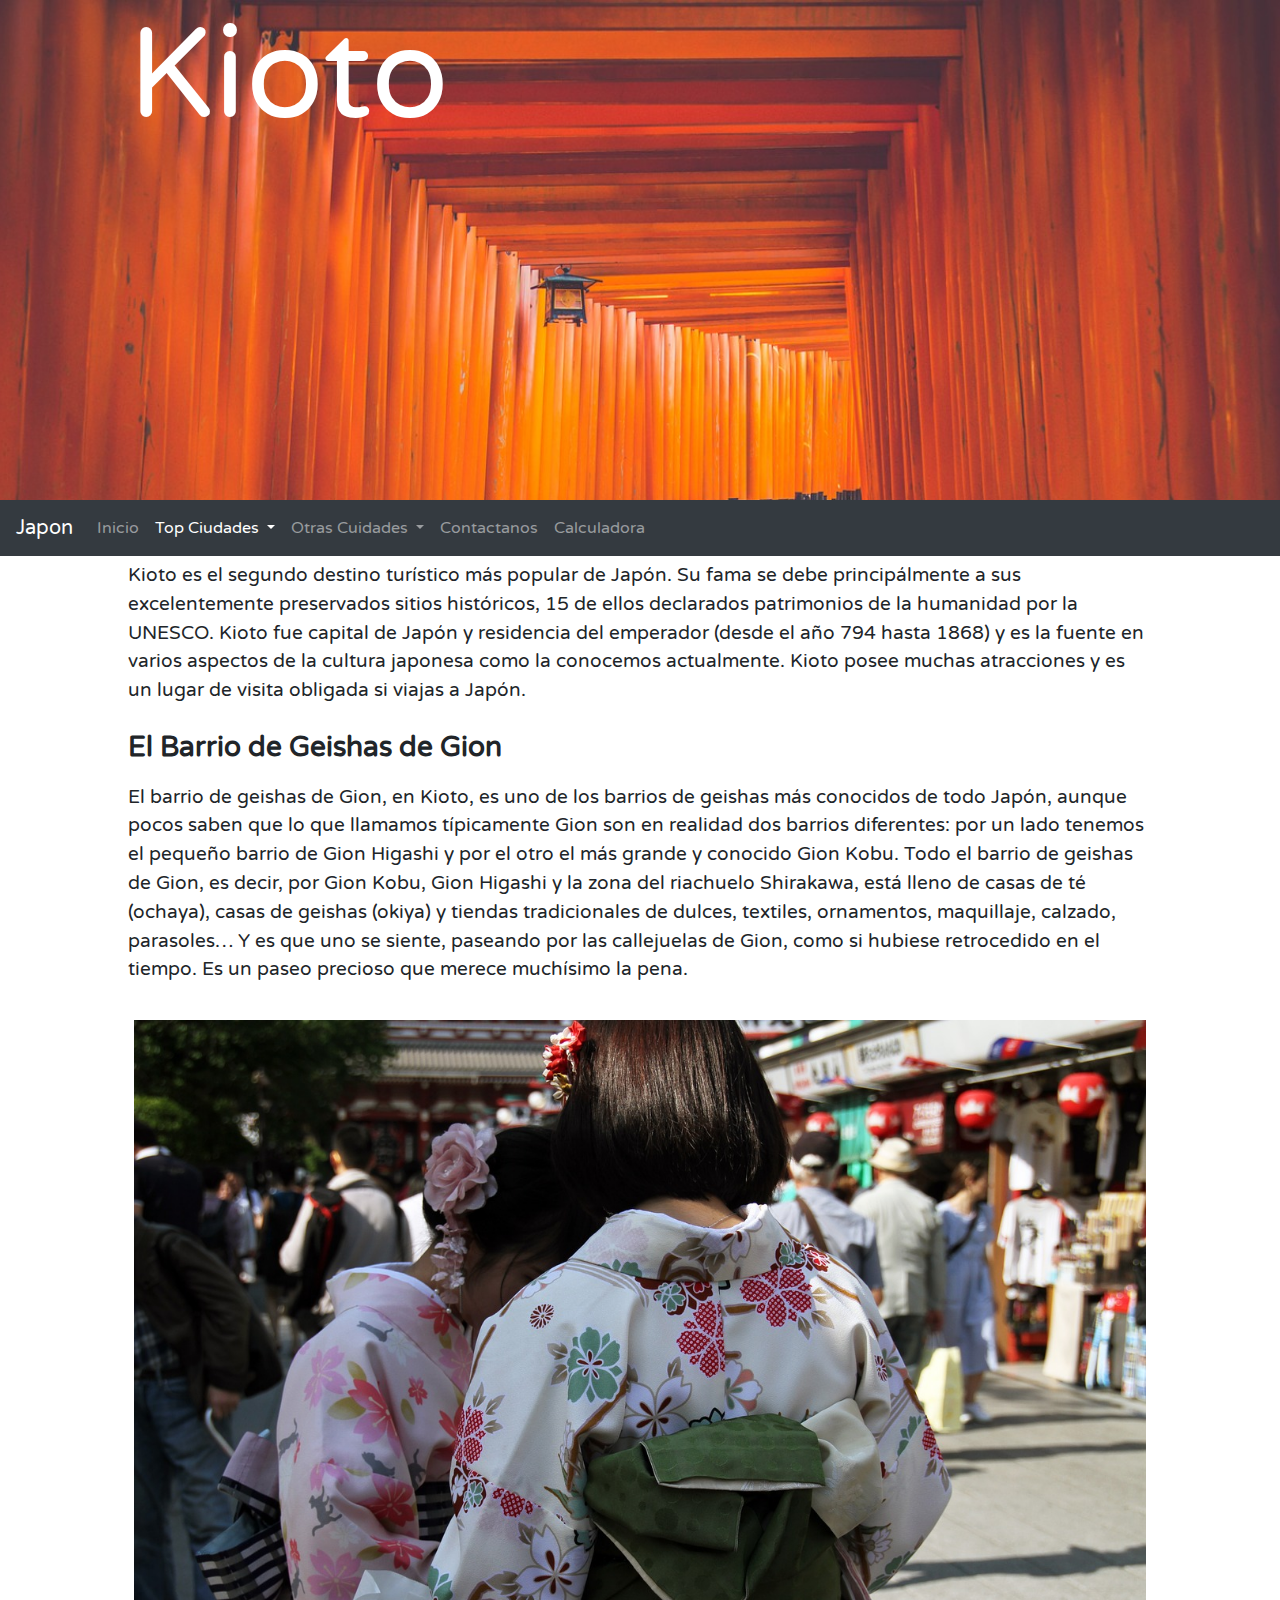
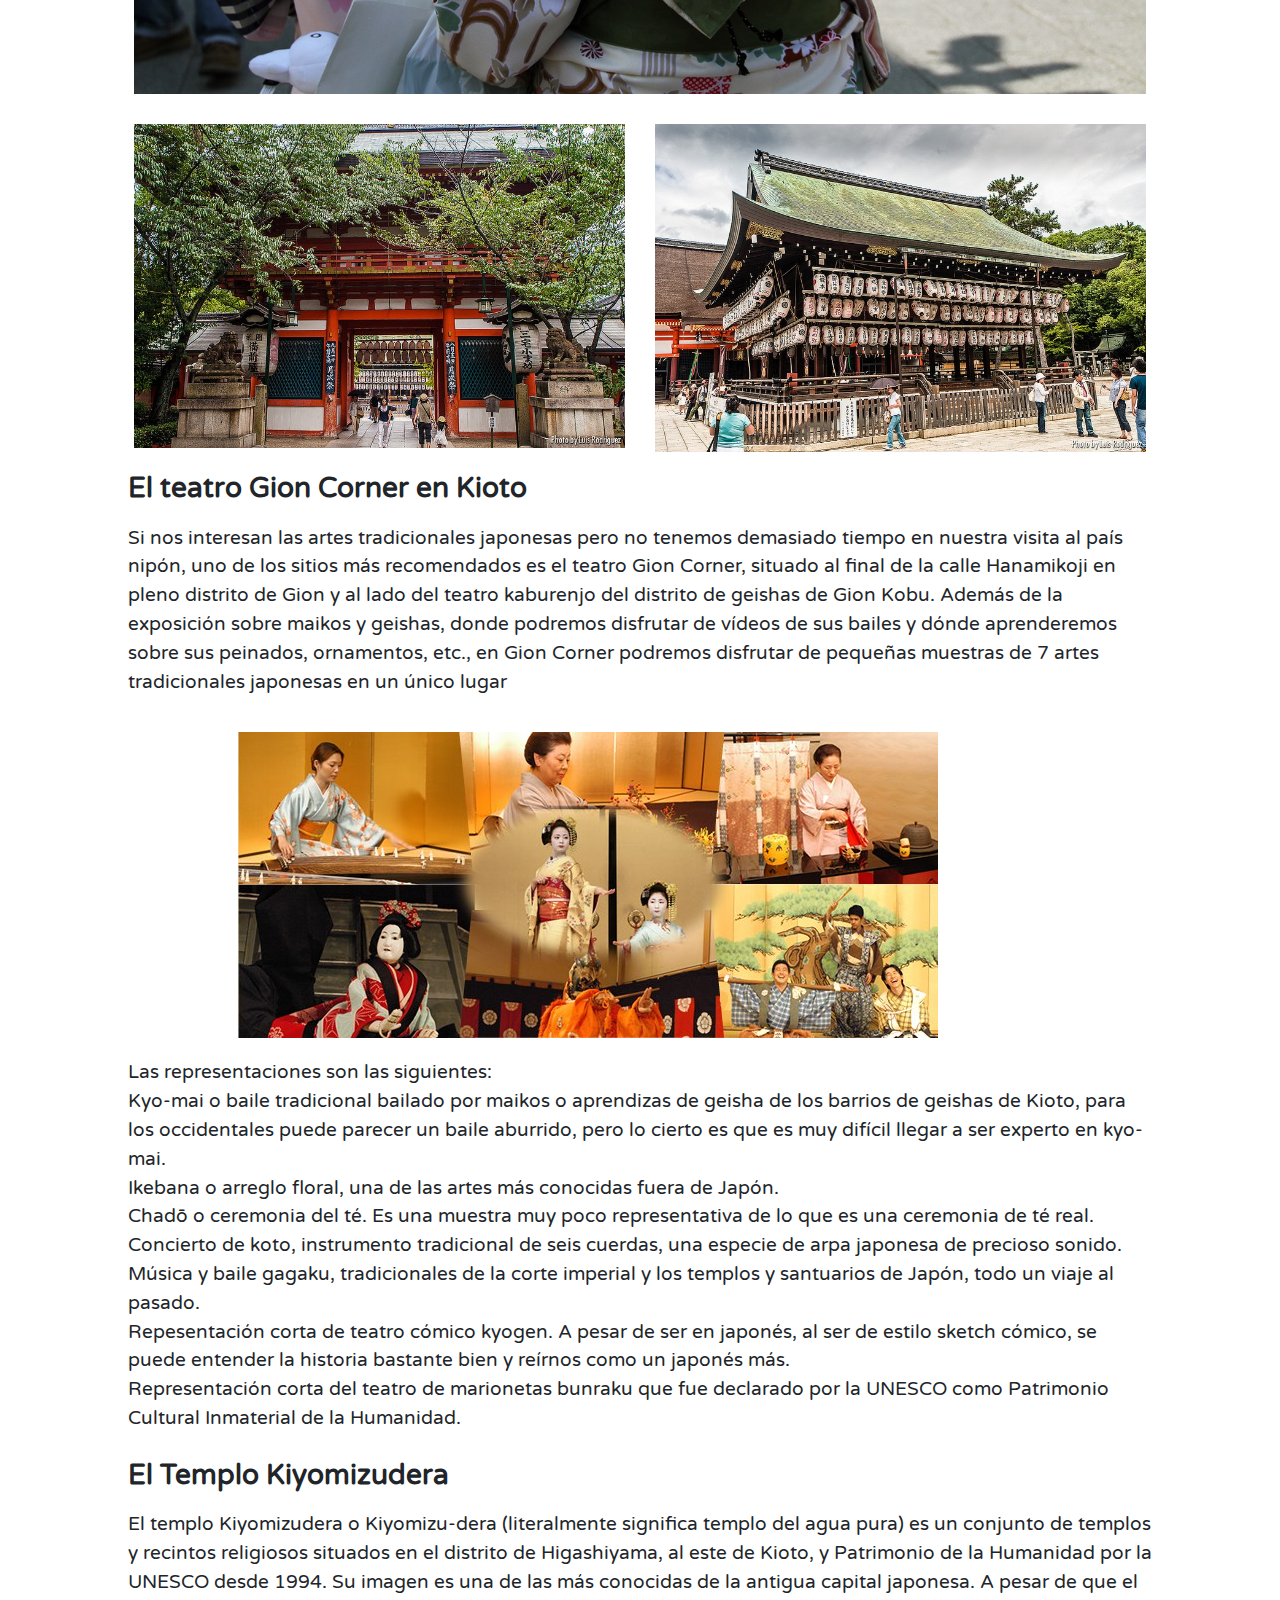
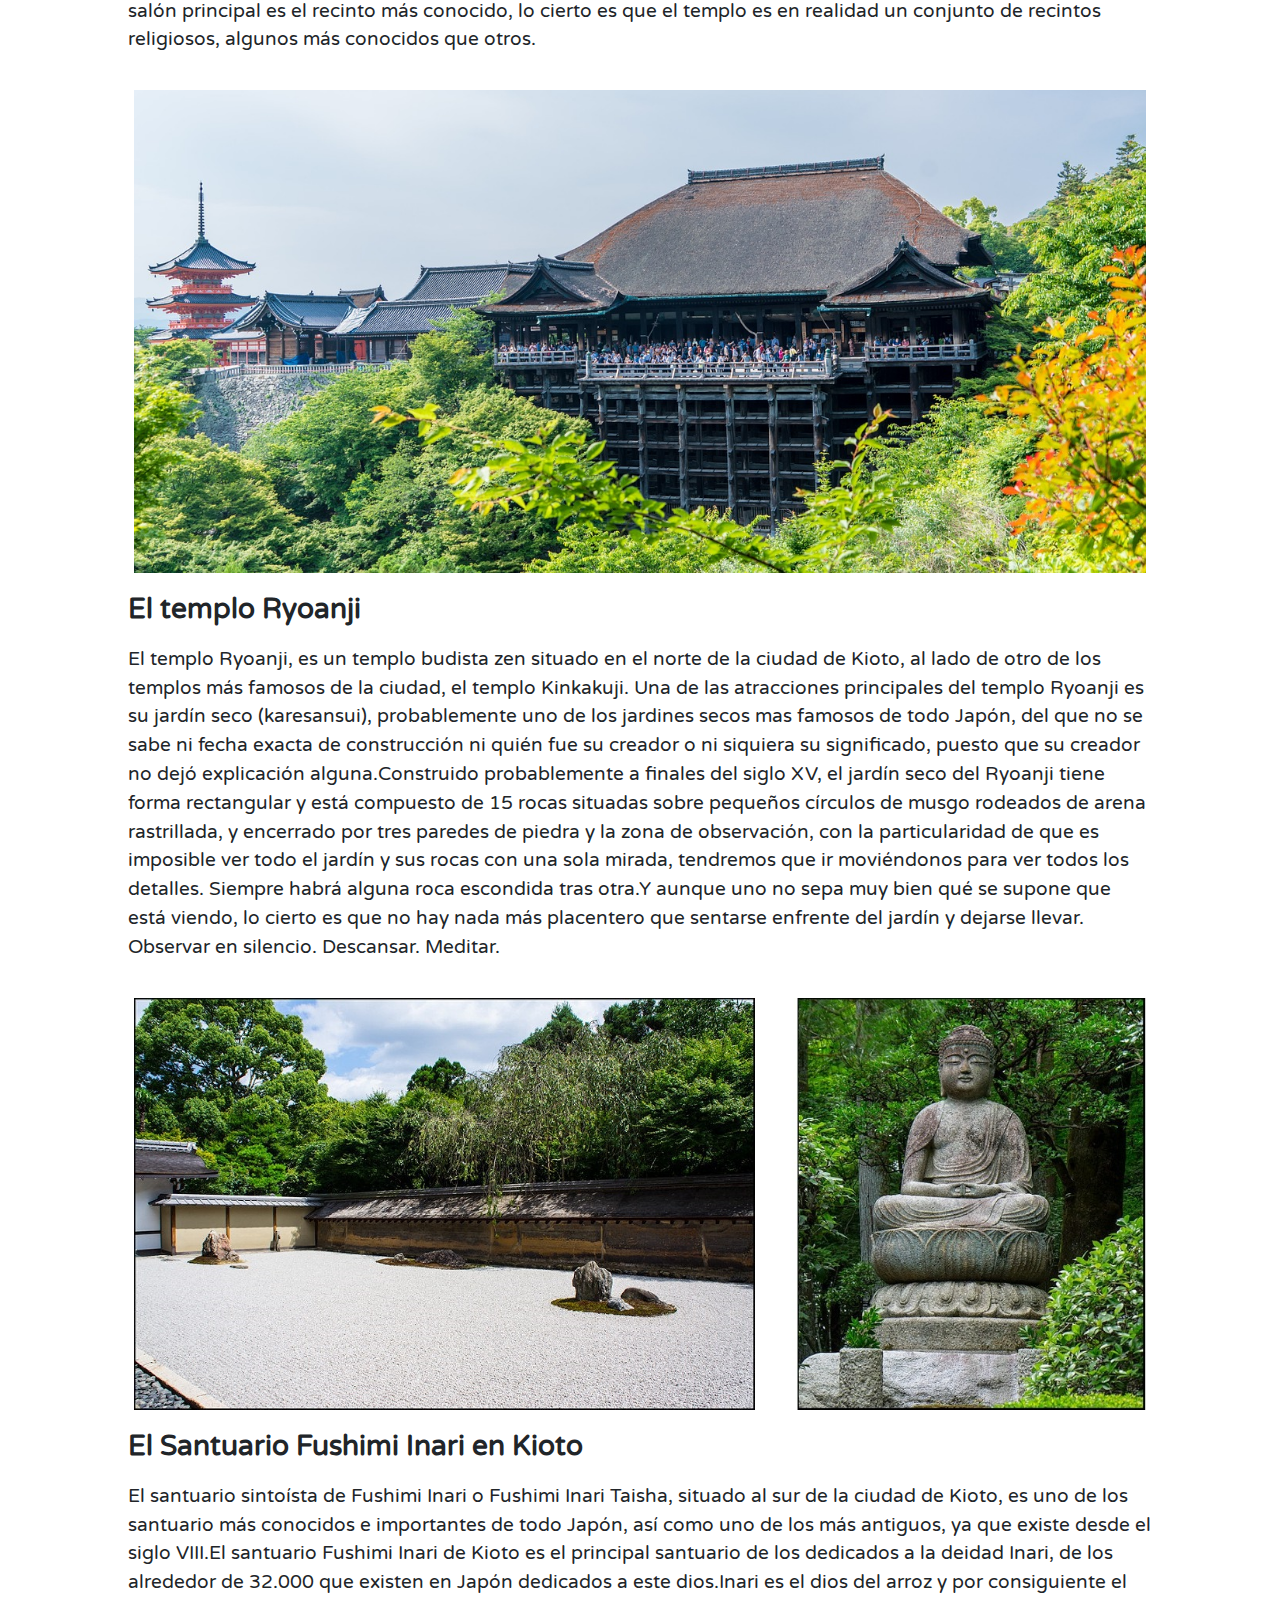
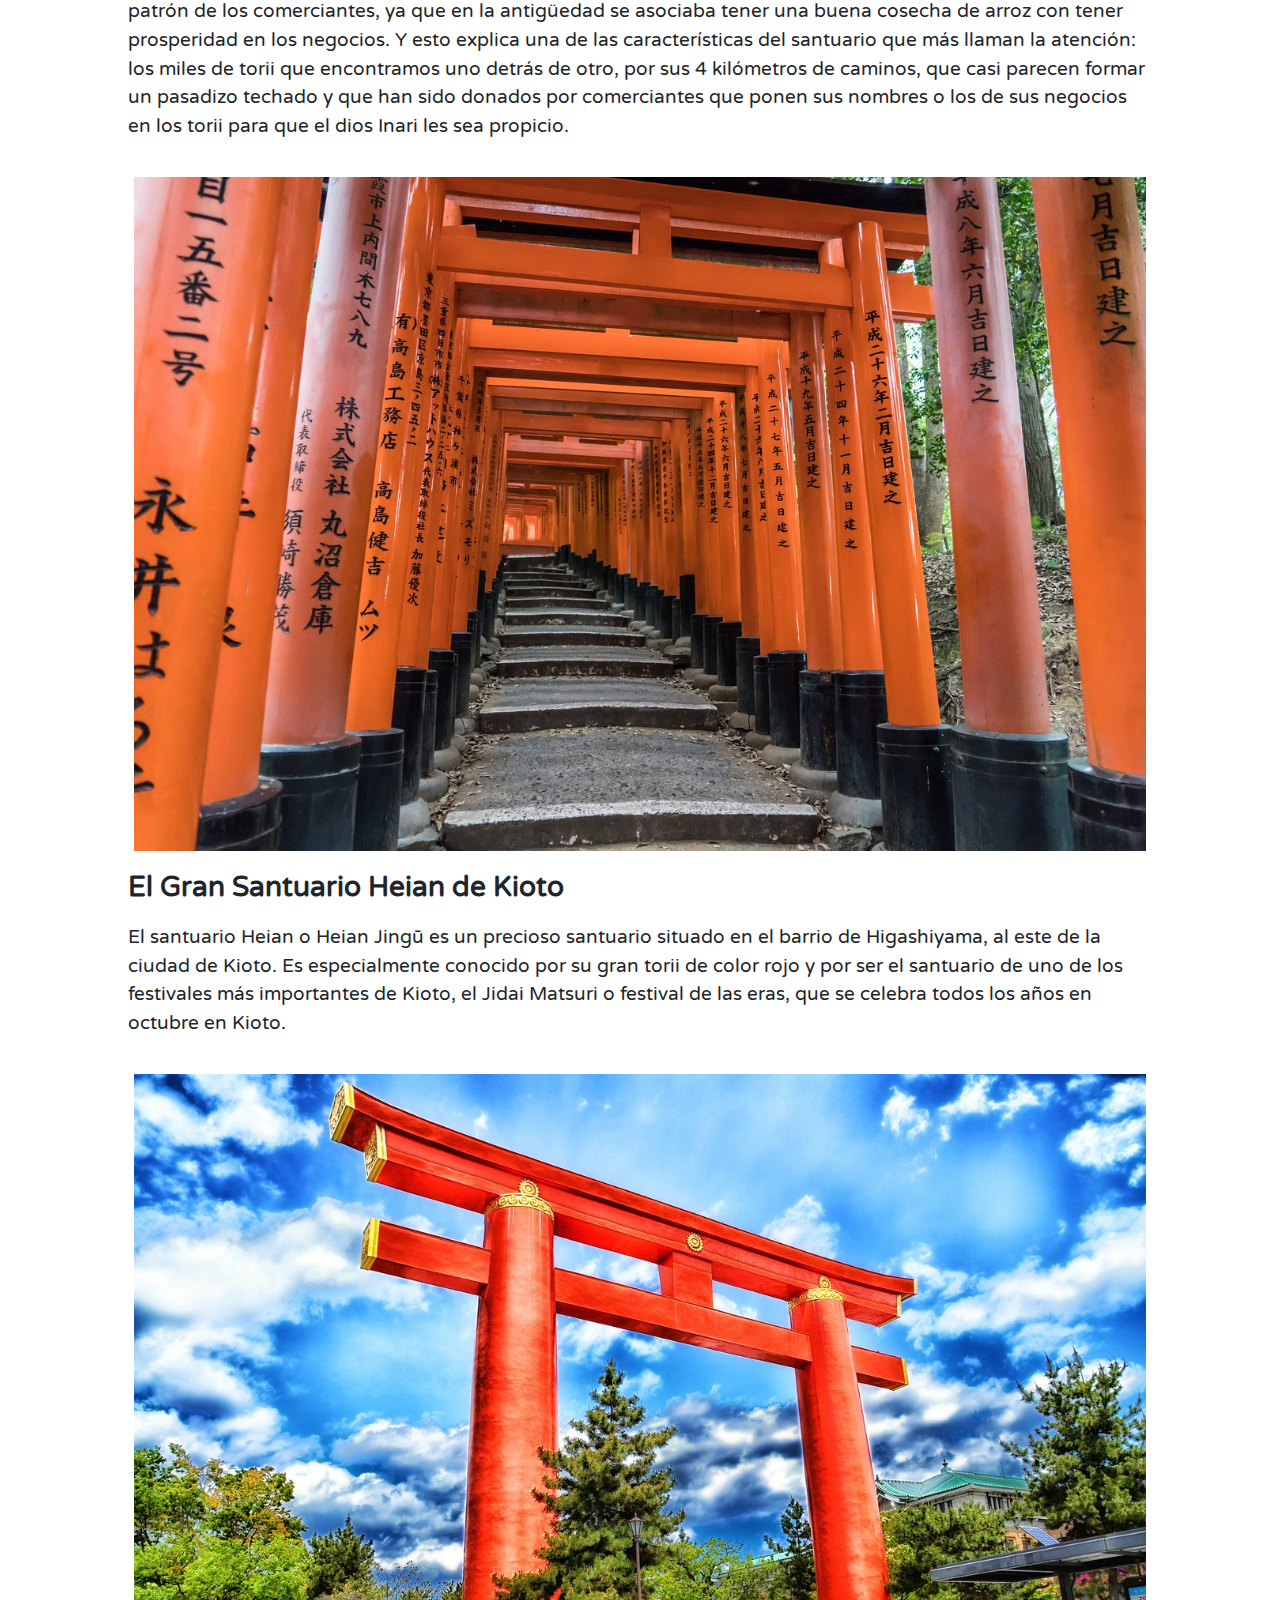
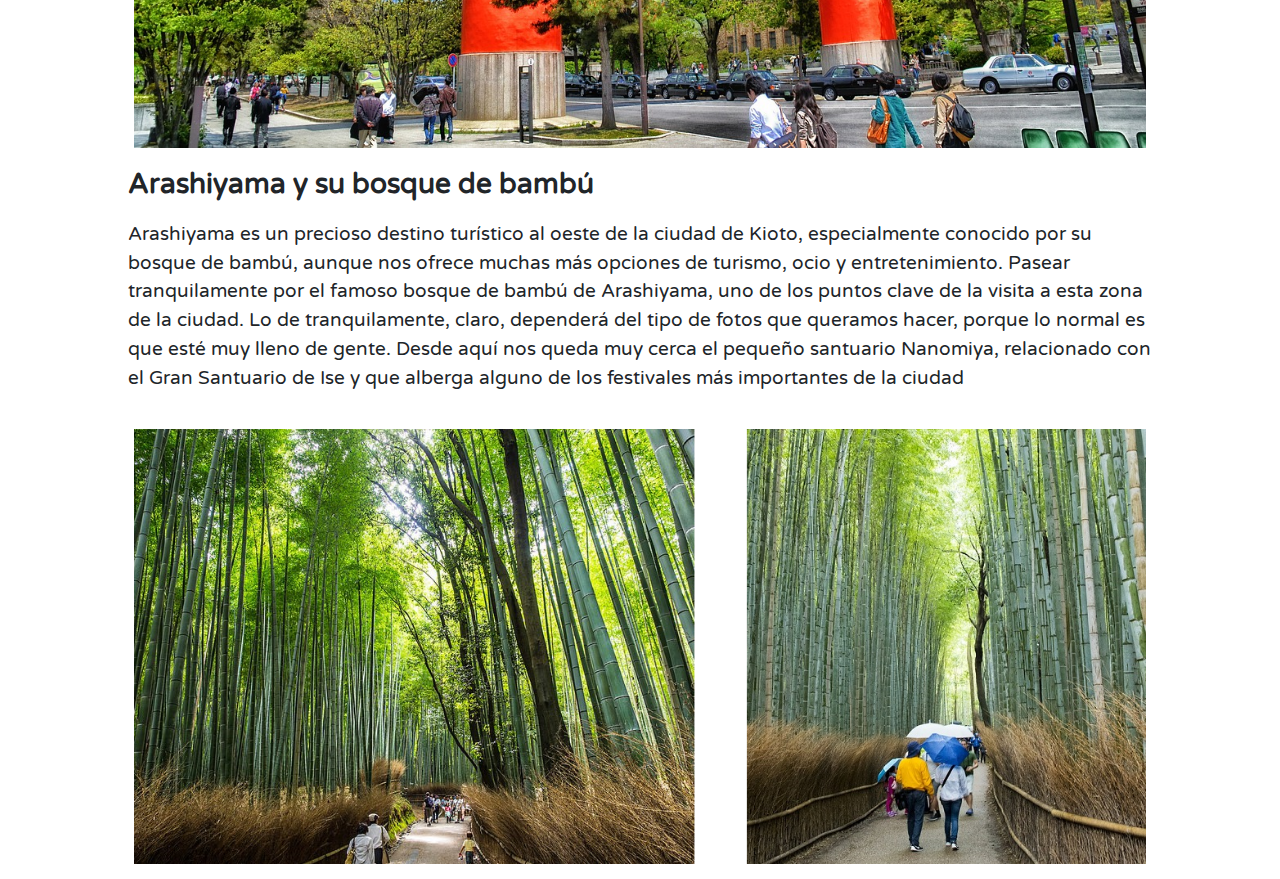
<file: Proyecto-EOI-Pagina/fiorella/cursoweb/kioto.html>
<!DOCTYPE html>

<html>
    
    <head>
        
        <meta charset="UTF-8">
        
        <title>Kioto</title>   
        
        <link href="https://fonts.googleapis.com/css?family=Varela+Round" rel="stylesheet">

    <link rel="stylesheet" href="https://maxcdn.bootstrapcdn.com/bootstrap/4.1.3/css/bootstrap.min.css">

    <script src="https://ajax.googleapis.com/ajax/libs/jquery/3.3.1/jquery.min.js"></script>

    <script src="https://maxcdn.bootstrapcdn.com/bootstrap/4.1.3/js/bootstrap.min.js"></script>

    <script src="js/menu.js"></script>

    <link rel="stylesheet" type="text/css" href="css/style.css">
        
     <style>
.parallax {
    
    background-image: url("img/kioto.jpg");

    
    min-height: 500px; 

    
    background-attachment: fixed;
    background-position: center;
    background-repeat: no-repeat;
    background-size: cover;
}
</style>
</head>
<body>

        <div class="parallax">
        <h2 class="titulosTop">Kioto</h2>
    </div>
    
    <nav class="navbar navbar-expand-lg navbar-light bg-light navbar navbar-dark bg-dark" id="navegacion">

        <a class="navbar-brand" href="index.html">Japon</a>

        <button class="navbar-toggler" type="button" data-toggle="collapse" data-target="#navbarNavDropdown" aria-controls="navbarNavDropdown"
            aria-expanded="false" aria-label="Toggle navigation">

            <span class="navbar-toggler-icon"></span>

        </button>

        <div class="collapse navbar-collapse" id="navbarNavDropdown">

            <ul class="navbar-nav">

                <li class="nav-item">
                    <a class="nav-link" href="index.html">Inicio
                        <span class="sr-only">(current)</span>
                    </a>
                </li>

                <li class="nav-item dropdown active">

                    <a class="nav-link dropdown-toggle" id="navbarDropdownMenuLink" role="button" data-toggle="dropdown" aria-haspopup="true"
                        aria-expanded="false">
                        Top Ciudades
                    </a>

                    <div class="dropdown-menu" aria-labelledby="navbarDropdownMenuLink">

                        <a class="dropdown-item" href="tokio.html">Tokio</a>
                        <a class="dropdown-item active" href="kioto.html">Kioto</a>

                    </div>

                </li>

                <li class="nav-item dropdown">

                    <a class="nav-link dropdown-toggle"  id="navbarDropdownMenuLink" role="button" data-toggle="dropdown" aria-haspopup="true"
                        aria-expanded="false">
                        Otras Cuidades
                    </a>

                    <div class="dropdown-menu" aria-labelledby="navbarDropdownMenuLink">

                        <a class="dropdown-item" href="nara.html">Nara</a>
                        <a class="dropdown-item" href="kamakura.html">Kamakura</a>
                        <a class="dropdown-item" href="osaka.html">Osaka</a>
                        <a class="dropdown-item" href="hiroshima.html">Hiroshima</a>
                        <a class="dropdown-item" href="fukuoka.html">Fukuoka</a>
                        <a class="dropdown-item" href="fuji.html">Monte Fuji</a>

                    </div>

                </li>

                    <a class="enlaceManecita nav-link" data-toggle="modal" data-target="#fiorellaModal" data-whatever="@mdo">Contactanos</a>


                    <a class="enlaceManecita nav-link" href="calculadora.html">Calculadora</a>

                <div class="modal fade" id="fiorellaModal" tabindex="-1" role="dialog">
                    <div class="modal-dialog" role="document">
                        <div class="modal-content">
                            <div class="modal-header">
                                <h5 class="modal-title">Nuevo Mensaje</h5>
                                <button type="button" class="close" data-dismiss="modal" aria-label="Close">
                                    <span aria-hidden="true">&times;</span>
                                </button>
                            </div>
                            <div class="modal-body">
                                <form>
                                    <div class="form-group">
                                        <label for="recipient-name" class="col-form-label">Dirección Electrónica:</label>
                                        <input type="text" class="form-control" id="recipient-name">
                                    </div>
                                    <div class="form-group">
                                        <label for="message-text" class="col-form-label">Mesaje:</label>
                                        <textarea class="form-control" id="message-text"></textarea>
                                    </div>
                                </form>
                            </div>
                            <div class="modal-footer">
                                <button type="button" class="btn btn-secondary" data-dismiss="modal">Cerrar</button>
                                <button type="button" class="btn btn-primary">Enviar</button>
                            </div>
                        </div>
                    </div>
                </div>

            </ul>

        </div>

    </nav>


        
        <p>Kioto es el segundo destino turístico más popular de Japón.  Su fama se debe principálmente a sus excelentemente preservados sitios históricos, 15 de ellos declarados patrimonios de la humanidad por la UNESCO.  Kioto fue capital de Japón y residencia del emperador (desde el año 794 hasta 1868) y es la fuente en varios aspectos de la cultura japonesa como la conocemos actualmente. Kioto posee muchas atracciones y es un lugar de visita obligada si viajas a Japón.</p>
        
        <h3>El Barrio de Geishas de Gion</h3>
        
        <p>El barrio de geishas de Gion, en Kioto, es uno de los barrios de geishas más conocidos de todo Japón, aunque pocos saben que lo que llamamos  típicamente Gion son en realidad dos barrios diferentes: por un lado tenemos el pequeño barrio de Gion Higashi y por el otro el más grande y conocido Gion Kobu. Todo el barrio de geishas de Gion, es decir, por Gion Kobu, Gion Higashi y la zona del riachuelo Shirakawa, está lleno de casas de té (ochaya), casas de geishas (okiya) y tiendas tradicionales de dulces, textiles, ornamentos, maquillaje, calzado, parasoles… Y es que uno se siente, paseando por las callejuelas de Gion, como si hubiese retrocedido en el tiempo. Es un paseo precioso que merece muchísimo la pena.</p>
    
    <div class="container-fluid setImagenes">
        <div class="row">
            <div class="col-10 offset-1">
                <img class="img-fluid" src="img/kioto/gion/gion2.jpg">
            </div>
        </div>
        <div class="row">
            <div class="col-5 offset-1">
                <img class="img-fluid" src="img/kioto/gion/gion.jpg">
            </div>
            <div class="col-5">
                <img class="img-fluid" src="img/kioto/gion/gion1.jpg">
            </div>
        </div>
    </div>
    
      <h3>El teatro Gion Corner en Kioto</h3>
        
        <p>Si nos interesan las artes tradicionales japonesas pero no tenemos demasiado tiempo en nuestra visita al país nipón, uno de los sitios más recomendados es el teatro Gion Corner, situado al final de la calle Hanamikoji en pleno distrito de Gion y al lado del teatro kaburenjo del distrito de geishas de Gion Kobu. Además de la exposición sobre maikos y geishas, donde podremos disfrutar de vídeos de sus bailes y dónde aprenderemos sobre sus peinados, ornamentos, etc., en Gion Corner podremos disfrutar de pequeñas muestras de 7 artes tradicionales japonesas en un único lugar</p>
    
    <div class="container-fluid setImagenes">
        <div class="row">
            <div class="col-10 offset-2">
                <img class="img-fluid" src="img/kioto/teatro.jpg">
            </div>
        </div>
    </div>
    
    <p>Las representaciones son las siguientes: <br>

    Kyo-mai o baile tradicional bailado por maikos o aprendizas de geisha de los barrios de geishas de Kioto, para los occidentales puede parecer un baile aburrido, pero lo cierto es que es muy difícil llegar a ser experto en kyo-mai. <br>
    Ikebana o arreglo floral, una de las artes más conocidas fuera de Japón. <br>
    Chadō o ceremonia del té. Es una muestra muy poco representativa de lo que es una ceremonia de té real. <br>
    Concierto de koto, instrumento tradicional de seis cuerdas, una especie de arpa japonesa de precioso sonido.<br>
    Música y baile gagaku, tradicionales de la corte imperial y los templos y santuarios de Japón, todo un viaje al pasado. <br>
    Repesentación corta de teatro cómico kyogen. A pesar de ser en japonés, al ser de estilo sketch cómico, se puede entender la historia bastante bien y reírnos como un japonés más. <br>
    Representación corta del teatro de marionetas bunraku que fue declarado por la UNESCO como Patrimonio Cultural Inmaterial de la Humanidad.</p>
    
        
        <h3>El Templo Kiyomizudera</h3>
        
        <p>El templo Kiyomizudera o Kiyomizu-dera (literalmente significa templo del agua pura) es un conjunto de templos y recintos religiosos situados en el distrito de Higashiyama, al este de Kioto, y Patrimonio de la Humanidad por la UNESCO desde 1994. Su imagen es una de las más conocidas de la antigua capital japonesa. A pesar de que el salón principal es el recinto más conocido, lo cierto es que el templo es en realidad un conjunto de recintos religiosos, algunos más conocidos que otros. </p>
    
    <div class="container-fluid setImagenes">
        <div class="row">
            <div class="col-10 offset-1">
                <img class="img-fluid" src="img/kioto/kiyomizudera.jpg">
            </div>
        </div>
    </div>
        
        <h3>El templo Ryoanji</h3>
        
        <p>El templo Ryoanji, es un templo budista zen situado en el norte de la ciudad de Kioto, al lado de otro de los templos más famosos de la ciudad, el templo Kinkakuji. Una de las atracciones principales del templo Ryoanji es su jardín seco (karesansui), probablemente uno de los jardines secos mas famosos de todo Japón, del que no se sabe ni fecha exacta de construcción ni quién fue su creador o ni siquiera su significado, puesto que su creador no dejó explicación alguna.Construido probablemente a finales del siglo XV, el jardín seco del Ryoanji tiene forma rectangular y está compuesto de 15 rocas situadas sobre pequeños círculos de musgo rodeados de arena rastrillada, y encerrado por tres paredes de piedra y la zona de observación, con la particularidad de que es imposible ver todo el jardín y sus rocas con una sola mirada, tendremos que ir moviéndonos para ver todos los detalles. Siempre habrá alguna roca escondida tras otra.Y aunque uno no sepa muy bien qué se supone que está viendo, lo cierto es que no hay nada más placentero que sentarse enfrente del jardín y dejarse llevar. Observar en silencio. Descansar. Meditar.</p>
    
    <div class="container-fluid setImagenes">
        <div class="row">
            <div class="col-10 offset-1">
                <img class="img-fluid" src="img/kioto/ryoanji1.jpg">
            </div>
        </div>
    </div>
    
    <h3>El Santuario Fushimi Inari en Kioto</h3>
        
        <p>El santuario sintoísta de Fushimi Inari o Fushimi Inari Taisha, situado al sur de la ciudad de Kioto, es uno de los santuario más conocidos e importantes de todo Japón, así como uno de los más antiguos, ya que existe desde el siglo VIII.El santuario Fushimi Inari de Kioto es el principal santuario de los dedicados a la deidad Inari, de los alrededor de 32.000 que existen en Japón dedicados a este dios.Inari es el dios del arroz y por consiguiente el patrón de los comerciantes, ya que en la antigüedad se asociaba tener una buena cosecha de arroz con tener prosperidad en los negocios. Y esto explica una de las características del santuario que más llaman la atención: los miles de torii que encontramos uno detrás de otro, por sus 4 kilómetros de caminos, que casi parecen formar un pasadizo techado y que han sido donados por comerciantes que ponen sus nombres o los de sus negocios en los torii para que el dios Inari les sea propicio.</p>
    
    <div class="container-fluid setImagenes">
        <div class="row">
            <div class="col-10 offset-1">
                <img class="img-fluid" src="img/kioto/fushimi.jpg">
            </div>
        </div>
    </div>
    
    <h3>El Gran Santuario Heian de Kioto</h3>
        
        <p>El santuario Heian o Heian Jingū es un precioso santuario situado en el barrio de Higashiyama, al este de la ciudad de Kioto. Es especialmente conocido por su gran torii de color rojo y por ser el santuario de uno de los festivales más importantes de Kioto, el Jidai Matsuri o festival de las eras, que se celebra todos los años en octubre en Kioto.</p>
    
    <div class="container-fluid setImagenes">
        <div class="row">
            <div class="col-10 offset-1">
                <img class="img-fluid" src="img/kioto/heian.jpg">
            </div>
        </div>
    </div>
    
        <h3>Arashiyama y su bosque de bambú</h3>
        
        <p>Arashiyama es un precioso destino turístico al oeste de la ciudad de Kioto, especialmente conocido por su bosque de bambú, aunque nos ofrece muchas más opciones de turismo, ocio y entretenimiento. Pasear tranquilamente por el famoso bosque de bambú de Arashiyama, uno de los puntos clave de la visita a esta zona de la ciudad. Lo de tranquilamente, claro, dependerá del tipo de fotos que queramos hacer, porque lo normal es que esté muy lleno de gente. Desde aquí nos queda muy cerca el pequeño santuario Nanomiya, relacionado con el Gran Santuario de Ise y que alberga alguno de los festivales más importantes de la ciudad</p>
    
    <div class="container-fluid setImagenes">
        <div class="row">
            <div class="col-10 offset-1">
                <img class="img-fluid" src="img/kioto/bambu1.png">
            </div>
        </div>
    </div>
    
    </body>
    
</html>
</file>
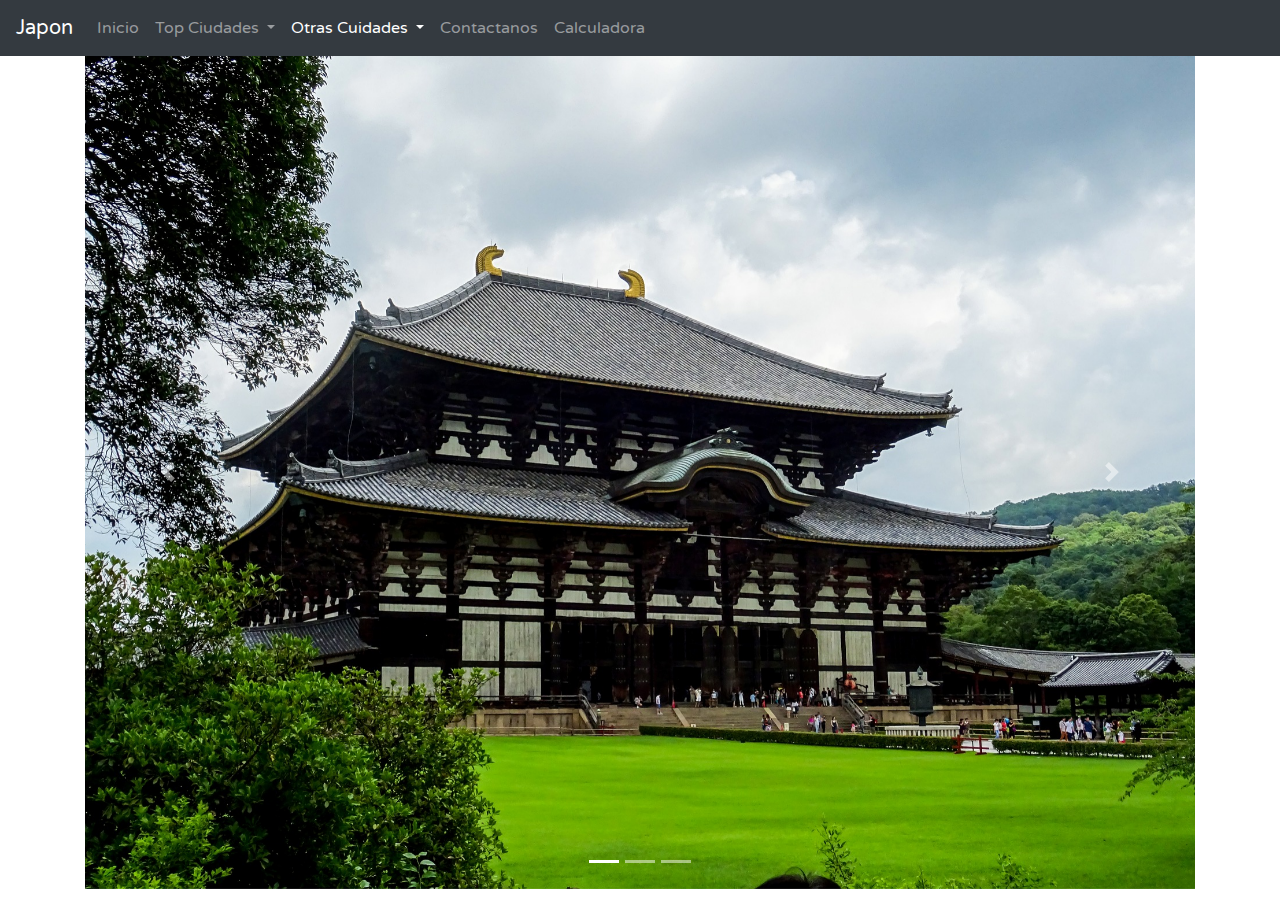
<file: Proyecto-EOI-Pagina/fiorella/cursoweb/nara.html>
<!DOCTYPE html>

<html>

<head>

  <meta charset="utf-8">

  <title>Nara</title>

  <link href="https://fonts.googleapis.com/css?family=Varela+Round" rel="stylesheet">

    <link rel="stylesheet" href="https://maxcdn.bootstrapcdn.com/bootstrap/4.1.3/css/bootstrap.min.css">

    <script src="https://ajax.googleapis.com/ajax/libs/jquery/3.3.1/jquery.min.js"></script>

    <script src="https://maxcdn.bootstrapcdn.com/bootstrap/4.1.3/js/bootstrap.min.js"></script>

    <script src="js/menu.js"></script>

    <link rel="stylesheet" type="text/css" href="css/style.css">

</head>

<body>

  <nav class="navbar navbar-expand-lg navbar-light bg-light navbar navbar-dark bg-dark" id="navegacion">

        <a class="navbar-brand" href="index.html">Japon</a>

        <button class="navbar-toggler" type="button" data-toggle="collapse" data-target="#navbarNavDropdown" aria-controls="navbarNavDropdown"
            aria-expanded="false" aria-label="Toggle navigation">

            <span class="navbar-toggler-icon"></span>

        </button>

        <div class="collapse navbar-collapse" id="navbarNavDropdown">

            <ul class="navbar-nav">

                <li class="nav-item">
                    <a class="nav-link" href="index.html">Inicio
                        <span class="sr-only">(current)</span>
                    </a>
                </li>

                <li class="nav-item dropdown">

                    <a class="nav-link dropdown-toggle" id="navbarDropdownMenuLink" role="button" data-toggle="dropdown" aria-haspopup="true"
                        aria-expanded="false">
                        Top Ciudades
                    </a>

                    <div class="dropdown-menu" aria-labelledby="navbarDropdownMenuLink">

                        <a class="dropdown-item" href="tokio.html">Tokio</a>
                        <a class="dropdown-item" href="kioto.html">Kioto</a>

                    </div>

                </li>

                <li class="nav-item dropdown active">

                    <a class="nav-link dropdown-toggle" id="navbarDropdownMenuLink" role="button" data-toggle="dropdown" aria-haspopup="true"
                        aria-expanded="false">
                        Otras Cuidades
                    </a>

                    <div class="dropdown-menu" aria-labelledby="navbarDropdownMenuLink">

                        <a class="dropdown-item  active" href="nara.html">Nara</a>
                        <a class="dropdown-item" href="kamakura.html">Kamakura</a>
                        <a class="dropdown-item" href="osaka.html">Osaka</a>
                        <a class="dropdown-item" href="hiroshima.html">Hiroshima</a>
                        <a class="dropdown-item" href="fukuoka.html">Fukuoka</a>
                        <a class="dropdown-item" href="fuji.html">Monte Fuji</a>

                    </div>

                </li>

                    <a class="enlaceManecita nav-link" data-toggle="modal" data-target="#fiorellaModal" data-whatever="@mdo">Contactanos</a>


                    <a class="enlaceManecita nav-link" href="calculadora.html">Calculadora</a>

                <div class="modal fade" id="fiorellaModal" tabindex="-1" role="dialog">
                    <div class="modal-dialog" role="document">
                        <div class="modal-content">
                            <div class="modal-header">
                                <h5 class="modal-title">Nuevo Mensaje</h5>
                                <button type="button" class="close" data-dismiss="modal" aria-label="Close">
                                    <span aria-hidden="true">&times;</span>
                                </button>
                            </div>
                            <div class="modal-body">
                                <form>
                                    <div class="form-group">
                                        <label for="recipient-name" class="col-form-label">Dirección Electrónica:</label>
                                        <input type="text" class="form-control" id="recipient-name">
                                    </div>
                                    <div class="form-group">
                                        <label for="message-text" class="col-form-label">Mesaje:</label>
                                        <textarea class="form-control" id="message-text"></textarea>
                                    </div>
                                </form>
                            </div>
                            <div class="modal-footer">
                                <button type="button" class="btn btn-secondary" data-dismiss="modal">Cerrar</button>
                                <button type="button" class="btn btn-primary">Enviar</button>
                            </div>
                        </div>
                    </div>
                </div>

            </ul>

        </div>

    </nav>

  <div class="container">
  <div id="carouselExampleIndicators" class="carousel slide" data-ride="carousel">
    <ol class="carousel-indicators">
      <li data-target="#carouselExampleIndicators" data-slide-to="0" class="active"></li>
      <li data-target="#carouselExampleIndicators" data-slide-to="1"></li>
      <li data-target="#carouselExampleIndicators" data-slide-to="2"></li>
    </ol>
    <div class="carousel-inner">
      <div class="carousel-item active">
        <img class="d-block w-100" src="img/nara/nara1.jpg" alt="First slide">
      </div>
      <div class="carousel-item">
        <img class="d-block w-100" src="img/nara/nara2.jpg" alt="Second slide">
        </div>
      <div class="carousel-item">
        <img class="d-block w-100" src="img/nara/nara3.jpg" alt="Third slide">
        
      </div>
    </div>
    <a class="carousel-control-prev" href="#carouselExampleIndicators" role="button" data-slide="prev">
      <span class="carousel-control-prev-icon" aria-hidden="true"></span>
      <span class="sr-only">Previous</span>
    </a>
    <a class="carousel-control-next" href="#carouselExampleIndicators" role="button" data-slide="next">
      <span class="carousel-control-next-icon" aria-hidden="true"></span>
      <span class="sr-only">Next</span>
    </a>
  </div>
</div>

</body>

</html>
</file>
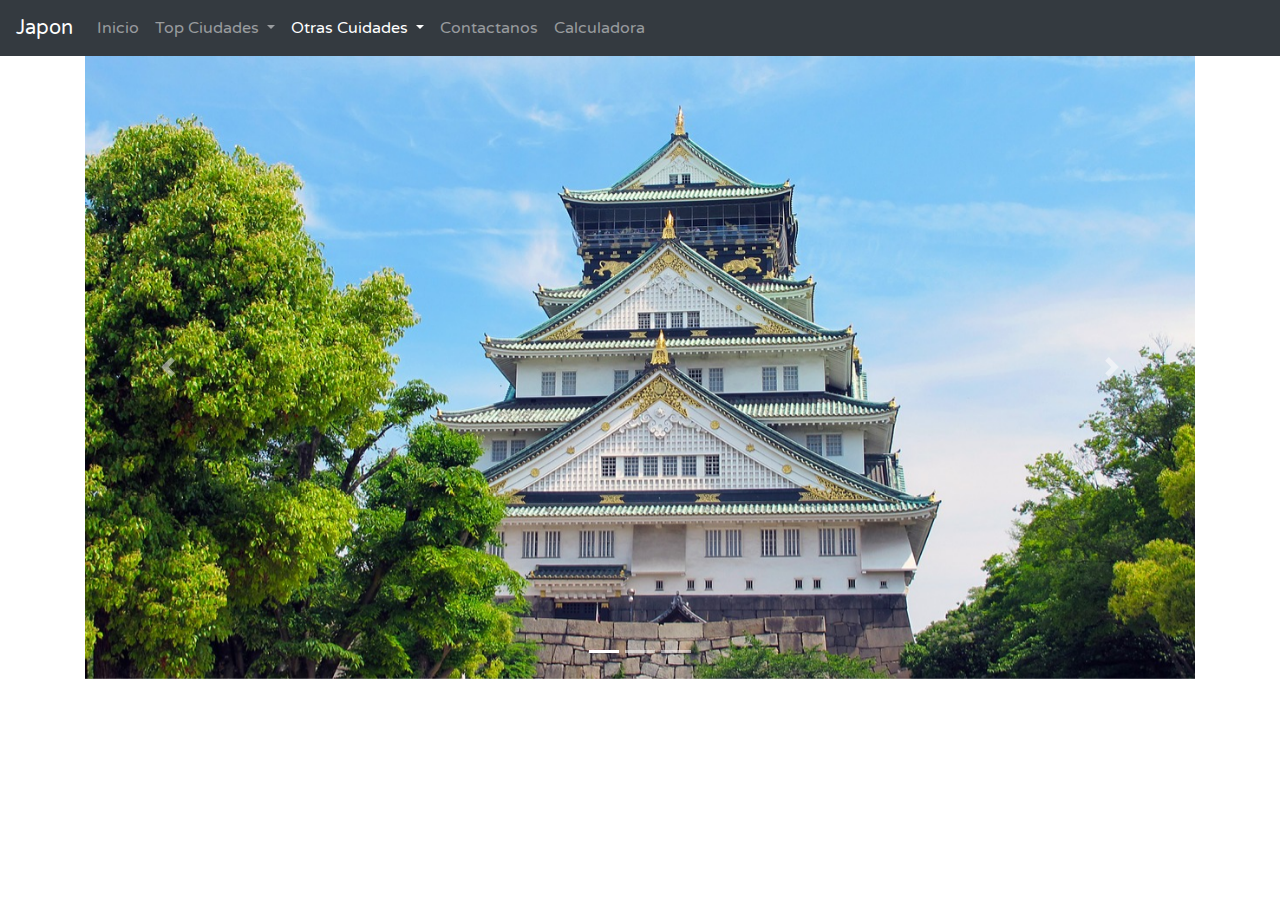
<file: Proyecto-EOI-Pagina/fiorella/cursoweb/osaka.html>
<!DOCTYPE html>

<html>

<head>

  <meta charset="utf-8">

  <title>Osaka</title>

  <link href="https://fonts.googleapis.com/css?family=Varela+Round" rel="stylesheet">

    <link rel="stylesheet" href="https://maxcdn.bootstrapcdn.com/bootstrap/4.1.3/css/bootstrap.min.css">

    <script src="https://ajax.googleapis.com/ajax/libs/jquery/3.3.1/jquery.min.js"></script>

    <script src="https://maxcdn.bootstrapcdn.com/bootstrap/4.1.3/js/bootstrap.min.js"></script>

    <script src="js/menu.js"></script>

    <link rel="stylesheet" type="text/css" href="css/style.css">

</head>

<body>

  <nav class="navbar navbar-expand-lg navbar-light bg-light navbar navbar-dark bg-dark" id="navegacion">

        <a class="navbar-brand" href="index.html">Japon</a>

        <button class="navbar-toggler" type="button" data-toggle="collapse" data-target="#navbarNavDropdown" aria-controls="navbarNavDropdown"
            aria-expanded="false" aria-label="Toggle navigation">

            <span class="navbar-toggler-icon"></span>

        </button>

        <div class="collapse navbar-collapse" id="navbarNavDropdown">

            <ul class="navbar-nav">

                <li class="nav-item">
                    <a class="nav-link" href="index.html">Inicio
                        <span class="sr-only">(current)</span>
                    </a>
                </li>

                <li class="nav-item dropdown">

                    <a class="nav-link dropdown-toggle" id="navbarDropdownMenuLink" role="button" data-toggle="dropdown" aria-haspopup="true"
                        aria-expanded="false">
                        Top Ciudades
                    </a>

                    <div class="dropdown-menu" aria-labelledby="navbarDropdownMenuLink">

                        <a class="dropdown-item" href="tokio.html">Tokio</a>
                        <a class="dropdown-item" href="kioto.html">Kioto</a>

                    </div>

                </li>

                <li class="nav-item dropdown active">

                    <a class="nav-link dropdown-toggle" id="navbarDropdownMenuLink" role="button" data-toggle="dropdown" aria-haspopup="true"
                        aria-expanded="false">
                        Otras Cuidades
                    </a>

                    <div class="dropdown-menu" aria-labelledby="navbarDropdownMenuLink">

                        <a class="dropdown-item" href="nara.html">Nara</a>
                        <a class="dropdown-item" href="kamakura.html">Kamakura</a>
                        <a class="dropdown-item active" href="osaka.html">Osaka</a>
                        <a class="dropdown-item" href="hiroshima.html">Hiroshima</a>
                        <a class="dropdown-item" href="fukuoka.html">Fukuoka</a>
                        <a class="dropdown-item" href="fuji.html">Monte Fuji</a>

                    </div>

                </li>

                    <a class="enlaceManecita nav-link" data-toggle="modal" data-target="#fiorellaModal" data-whatever="@mdo">Contactanos</a>


                    <a class="enlaceManecita nav-link" href="calculadora.html">Calculadora</a>

                <div class="modal fade" id="fiorellaModal" tabindex="-1" role="dialog">
                    <div class="modal-dialog" role="document">
                        <div class="modal-content">
                            <div class="modal-header">
                                <h5 class="modal-title">Nuevo Mensaje</h5>
                                <button type="button" class="close" data-dismiss="modal" aria-label="Close">
                                    <span aria-hidden="true">&times;</span>
                                </button>
                            </div>
                            <div class="modal-body">
                                <form>
                                    <div class="form-group">
                                        <label for="recipient-name" class="col-form-label">Dirección Electrónica:</label>
                                        <input type="text" class="form-control" id="recipient-name">
                                    </div>
                                    <div class="form-group">
                                        <label for="message-text" class="col-form-label">Mesaje:</label>
                                        <textarea class="form-control" id="message-text"></textarea>
                                    </div>
                                </form>
                            </div>
                            <div class="modal-footer">
                                <button type="button" class="btn btn-secondary" data-dismiss="modal">Cerrar</button>
                                <button type="button" class="btn btn-primary">Enviar</button>
                            </div>
                        </div>
                    </div>
                </div>

            </ul>

        </div>

    </nav>

  <div class="container">
  <div id="carouselExampleIndicators" class="carousel slide" data-ride="carousel">
    <ol class="carousel-indicators">
      <li data-target="#carouselExampleIndicators" data-slide-to="0" class="active"></li>
      <li data-target="#carouselExampleIndicators" data-slide-to="1"></li>
      <li data-target="#carouselExampleIndicators" data-slide-to="2"></li>
    </ol>
    <div class="carousel-inner">
      <div class="carousel-item active">
        <img class="d-block w-100" src="img/osaka/osaka1.jpg" alt="First slide">
      </div>
      <div class="carousel-item">
        <img class="d-block w-100" src="img/osaka/osaka.jpg" alt="Second slide">
        </div>
      <div class="carousel-item">
        <img class="d-block w-100" src="img/osaka/osaka2.jpg" alt="Third slide">
        
      </div>
    </div>
    <a class="carousel-control-prev" href="#carouselExampleIndicators" role="button" data-slide="prev">
      <span class="carousel-control-prev-icon" aria-hidden="true"></span>
      <span class="sr-only">Previous</span>
    </a>
    <a class="carousel-control-next" href="#carouselExampleIndicators" role="button" data-slide="next">
      <span class="carousel-control-next-icon" aria-hidden="true"></span>
      <span class="sr-only">Next</span>
    </a>
  </div>
</div>

</body>

</html>
</file>
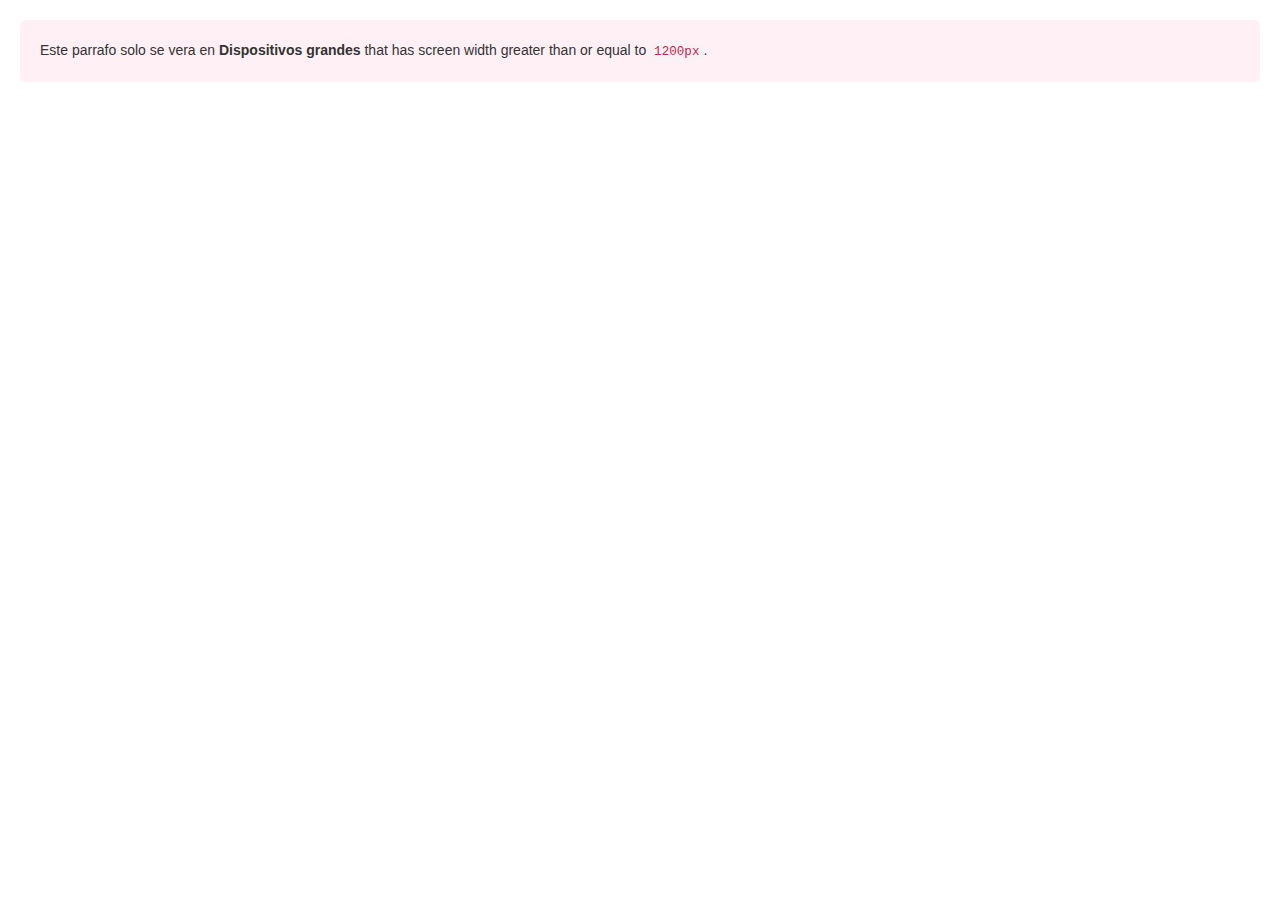
<file: Proyecto-EOI-Pagina/fiorella/cursoweb/patricio.html>
<!DOCTYPE html>

<html>
    
    <head>
        
        <meta charset="utf-8">
        
        <meta http-equiv="X-UA-Compatible" content="IE=edge">
        
        <meta name="viewport" content="width=device-width, initial-scale=1">
        
        <title>Ejemplo de rejilla con 4 columnas</title>
        
        <link rel="stylesheet" href="https://maxcdn.bootstrapcdn.com/bootstrap/3.3.7/css/bootstrap.min.css">
        
        <script src="https://ajax.googleapis.com/ajax/libs/jquery/1.12.4/jquery.min.js"></script>
        
        <script src="https://maxcdn.bootstrapcdn.com/bootstrap/3.3.7/js/bootstrap.min.js"></script>
        
        <style type="text/css">
            
            p{
                padding: 20px;
                background: #FFF0F5;
                border-radius: 5px;
            }
            
            .bs-example{
                margin: 20px;
            }
        
        </style>

    </head>

    <body>
	
      <div class="bs-example">
          
          <p class="visible-xs">Este parrafo solo se vera en <strong>Dispositivos muy pequeños</strong> that has screen width less than <code>768px</code>.</p>
          <p class="visible-sm">Este parrafo solo se vera en <strong>Pequeños dispositivos</strong> that has screen greater than equal to <code>992px</code>.</p>
          <p class="visible-md">Este parrafo solo se vera en <strong>Dispositivos medianos</strong> that has screen width greater than or  equal to <code>992px</code>but less than <code>1200px</code>.</p>
          <p class="visible-lg">Este parrafo solo se vera en <strong>Dispositivos grandes</strong> that has screen width greater than or  equal to <code>1200px</code>.</p>
        
      
        </div>
    
    </body>

</html>
</file>
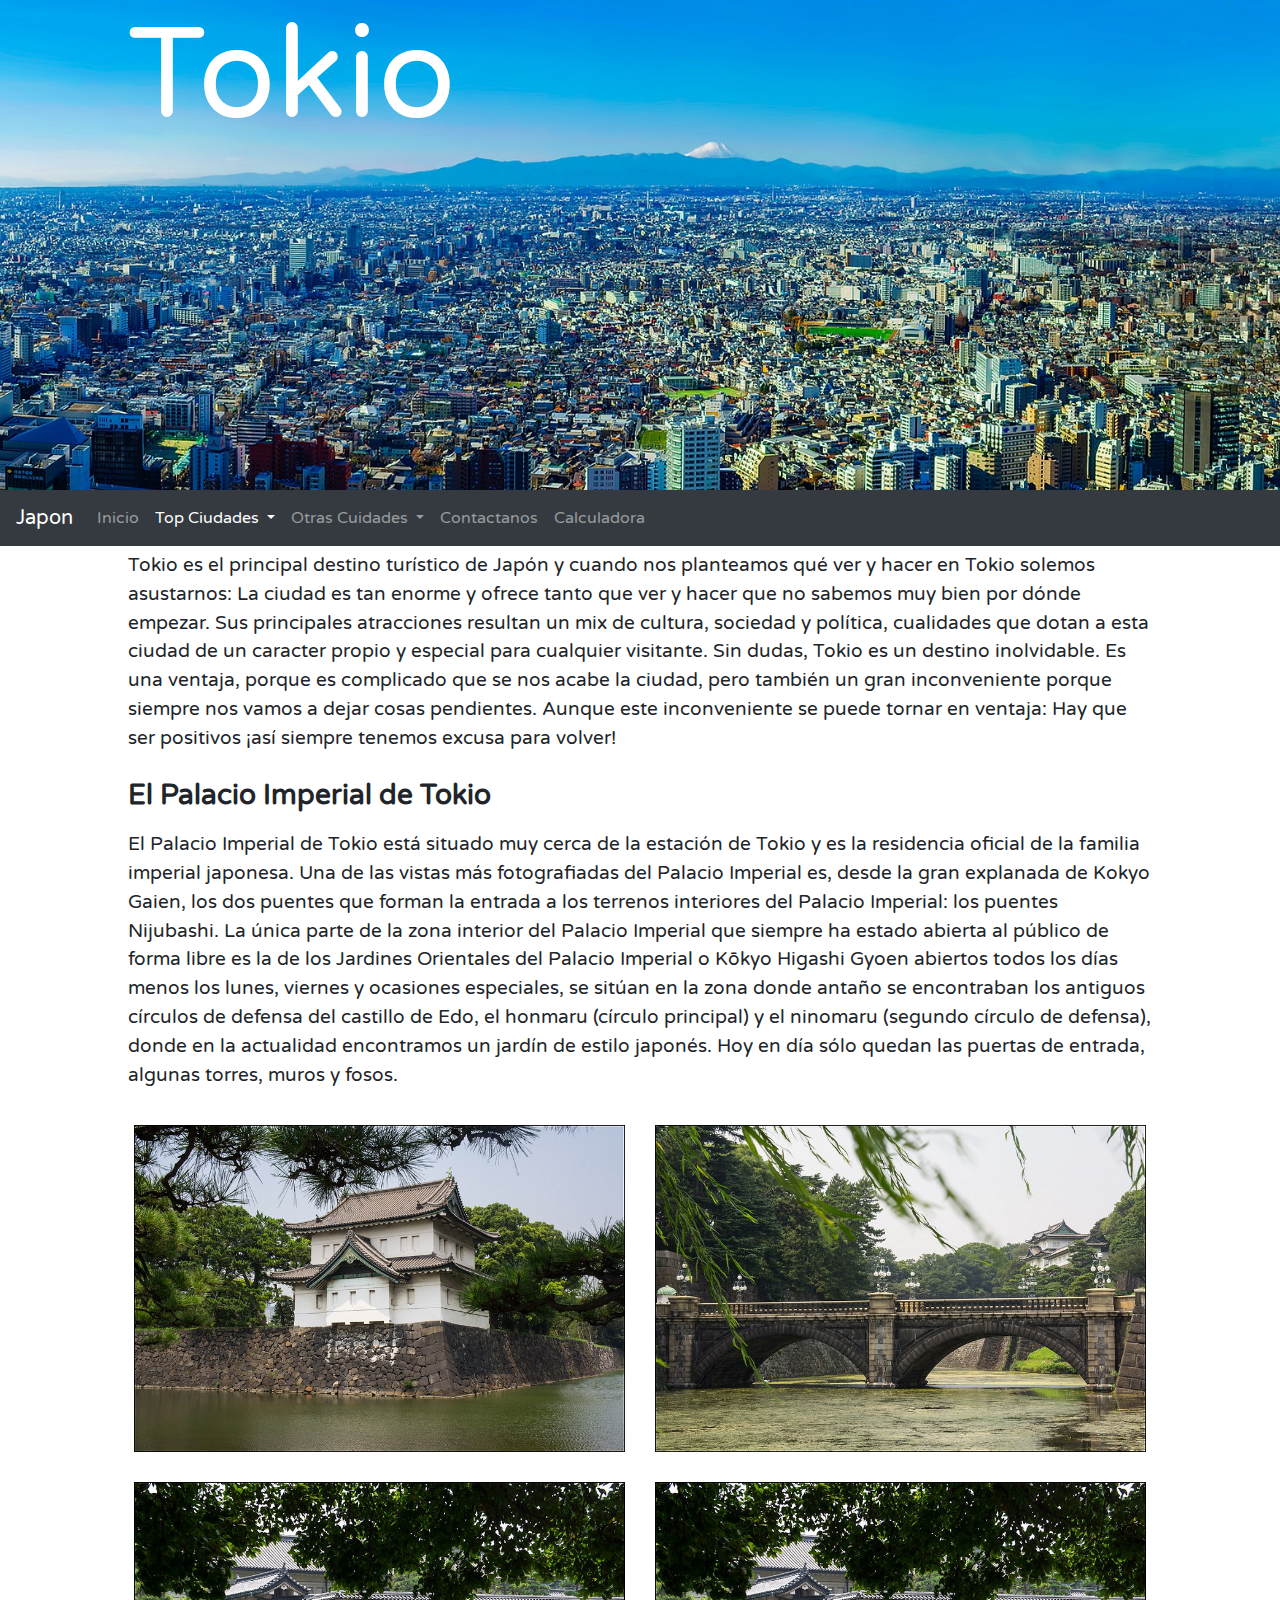
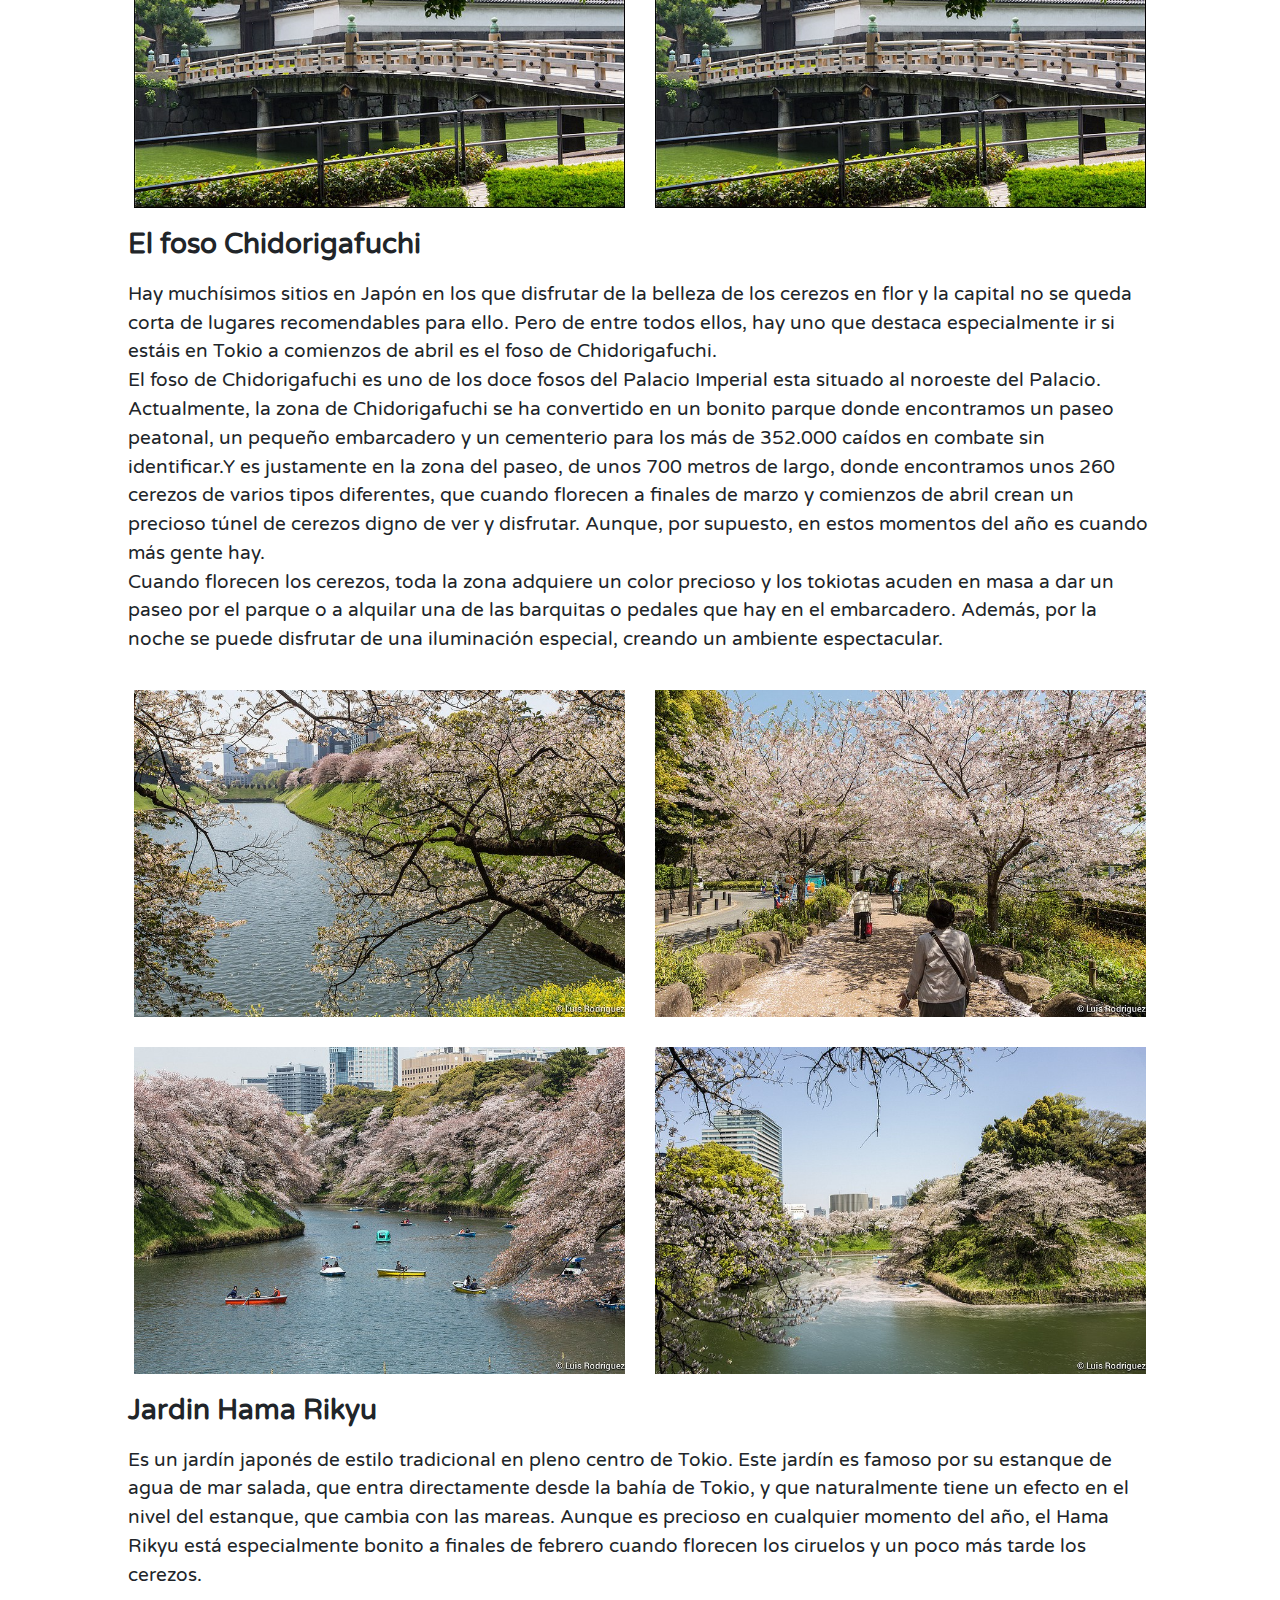
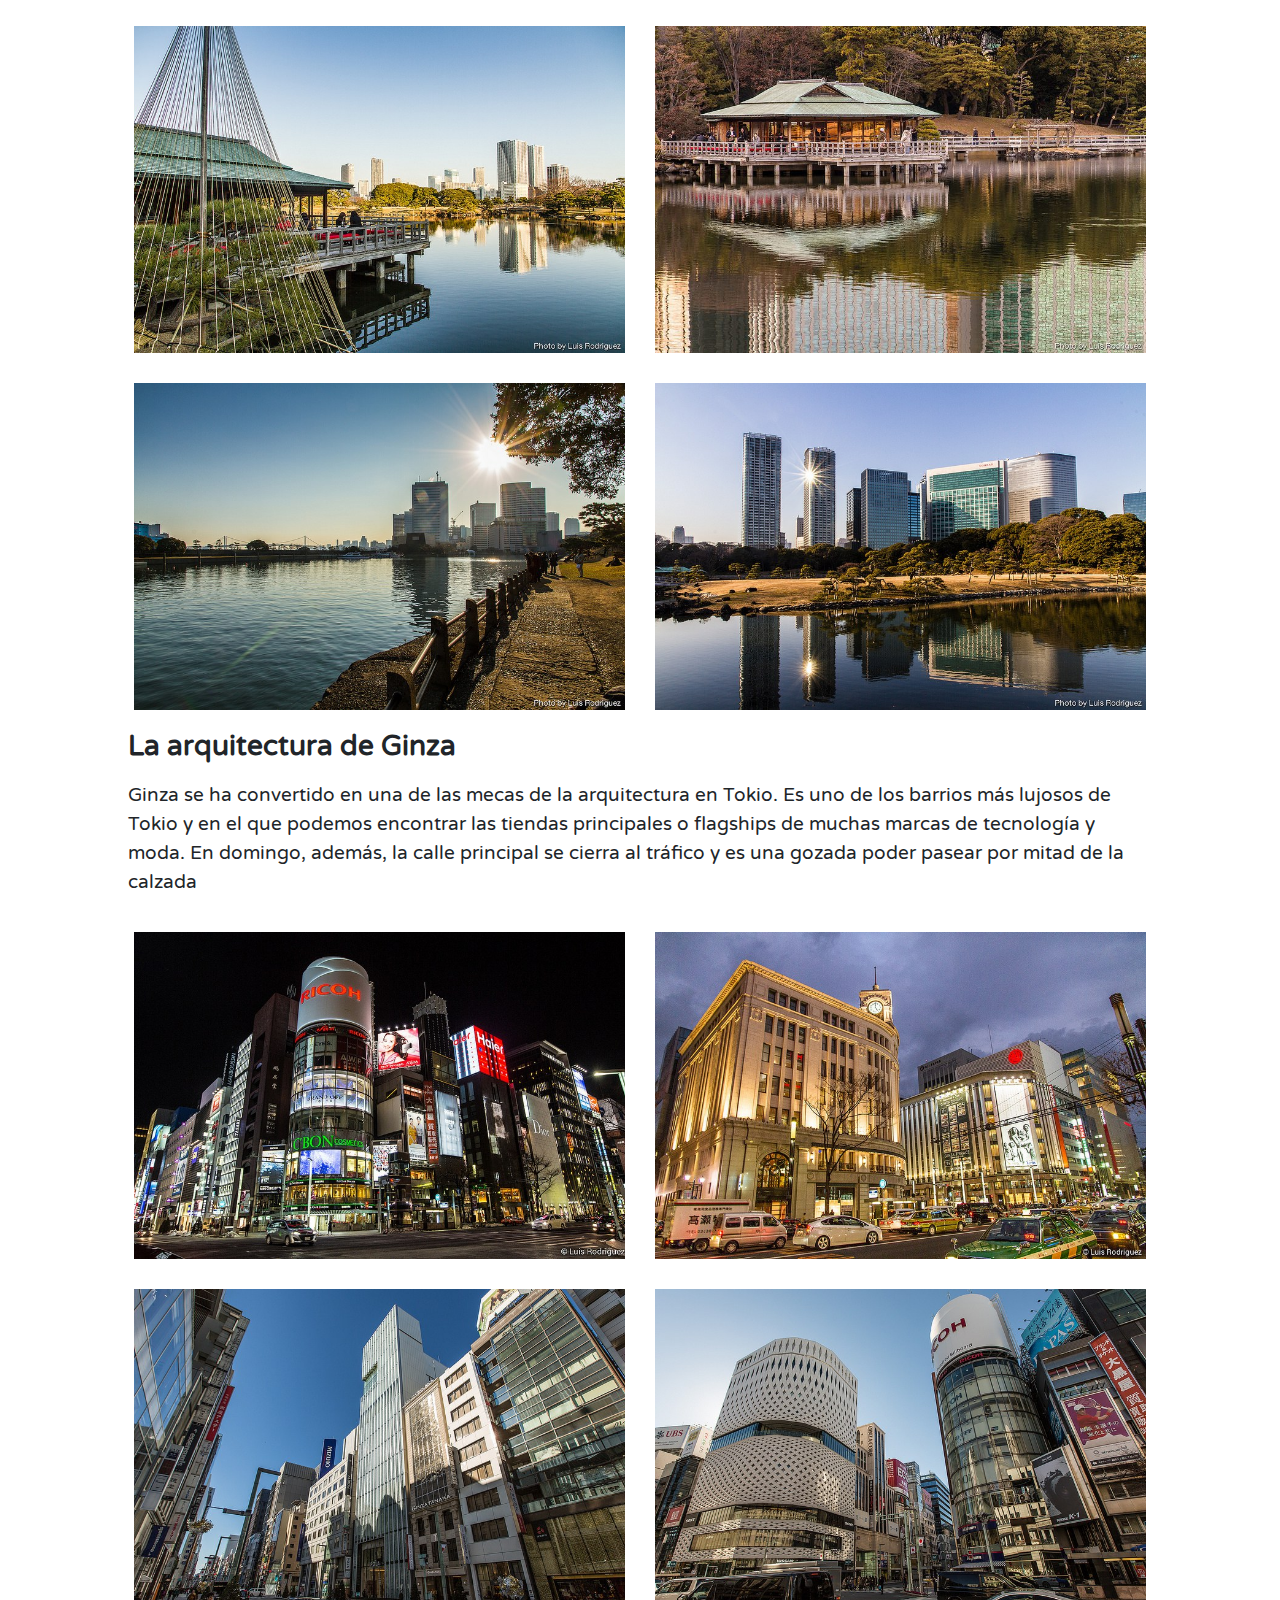
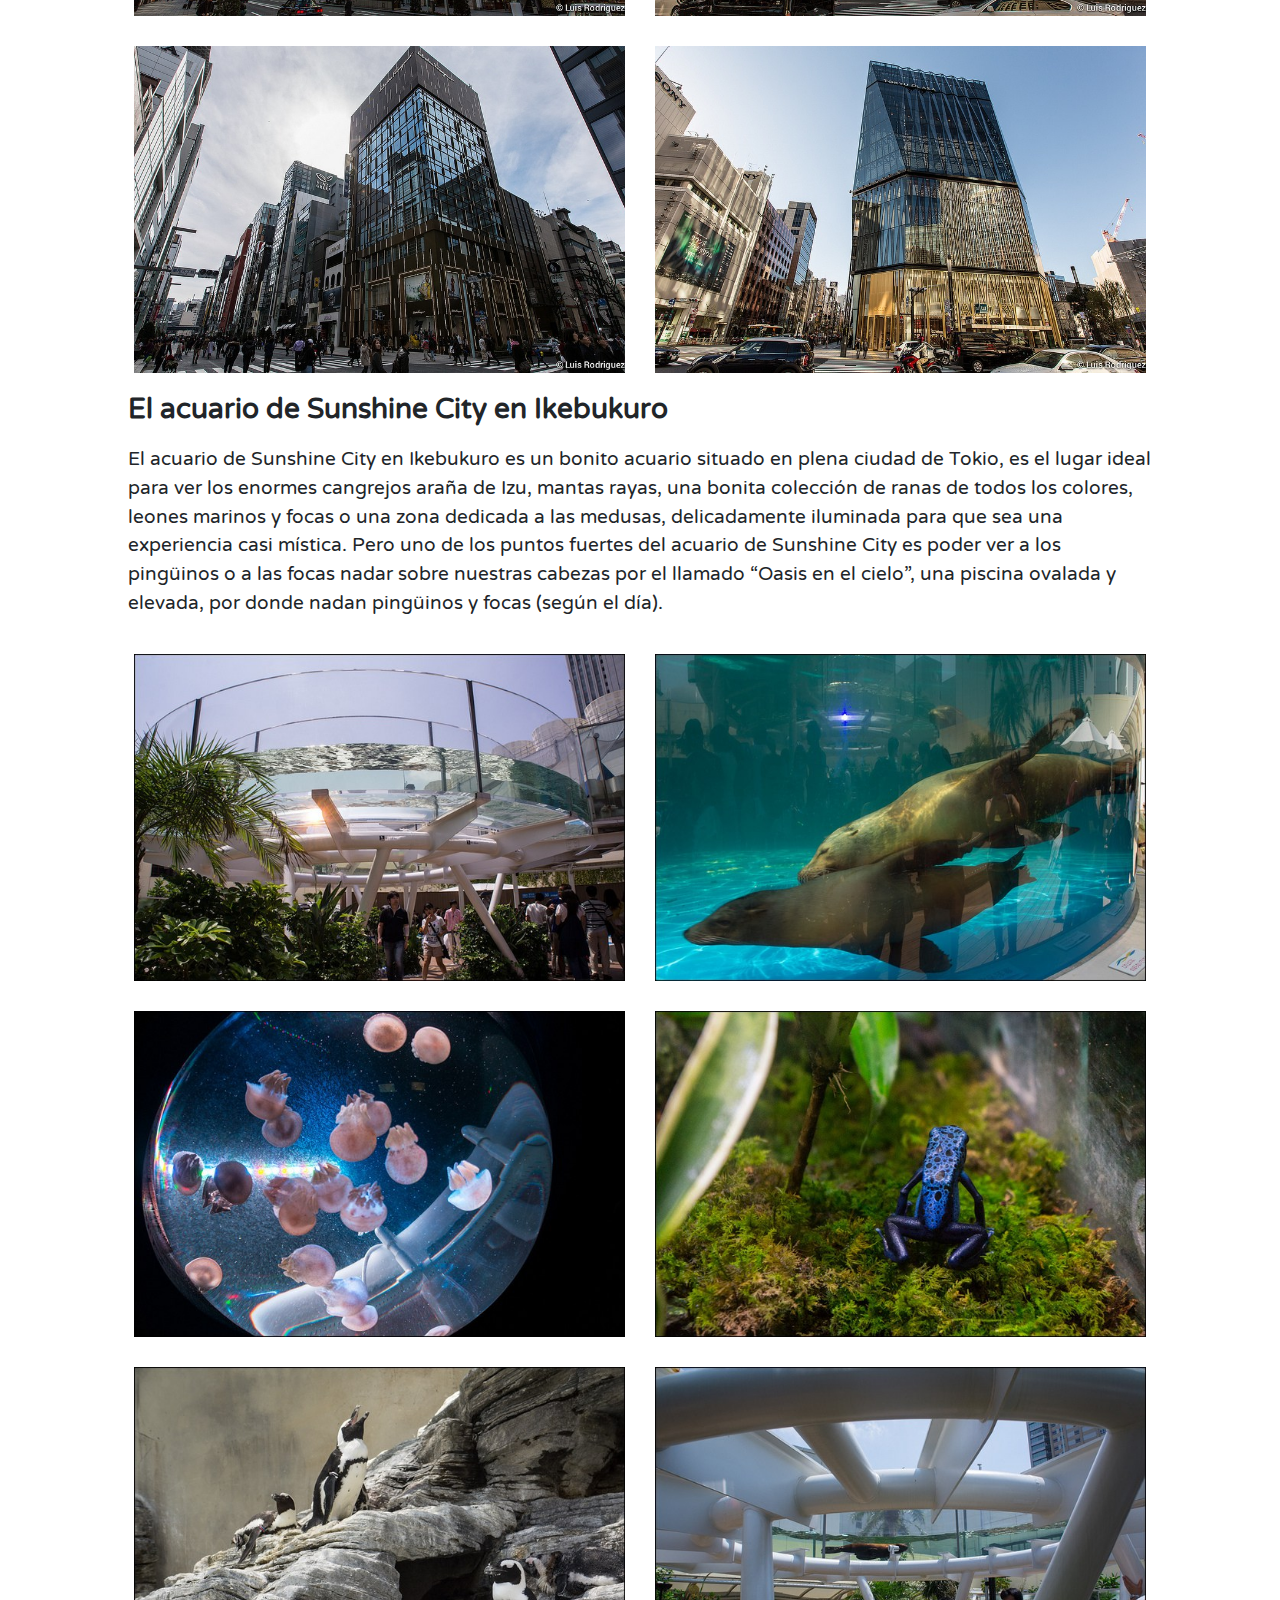
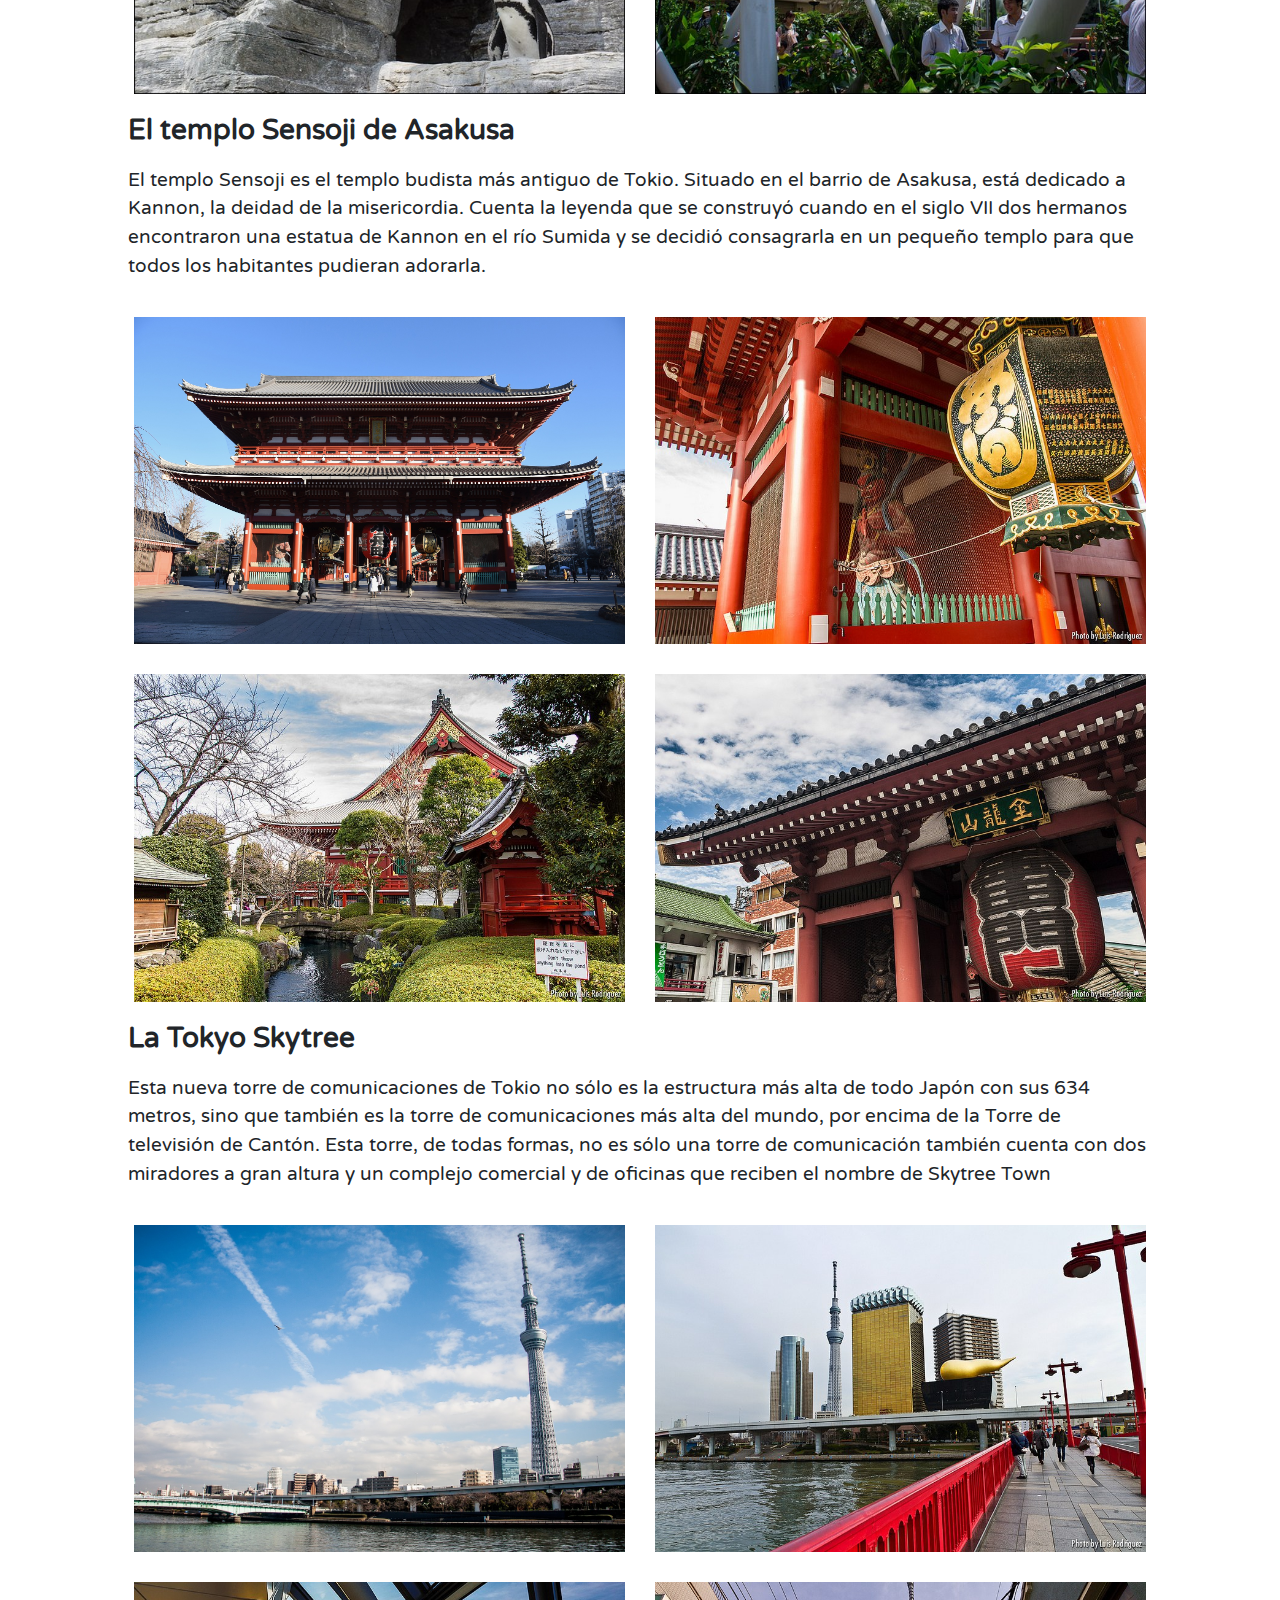
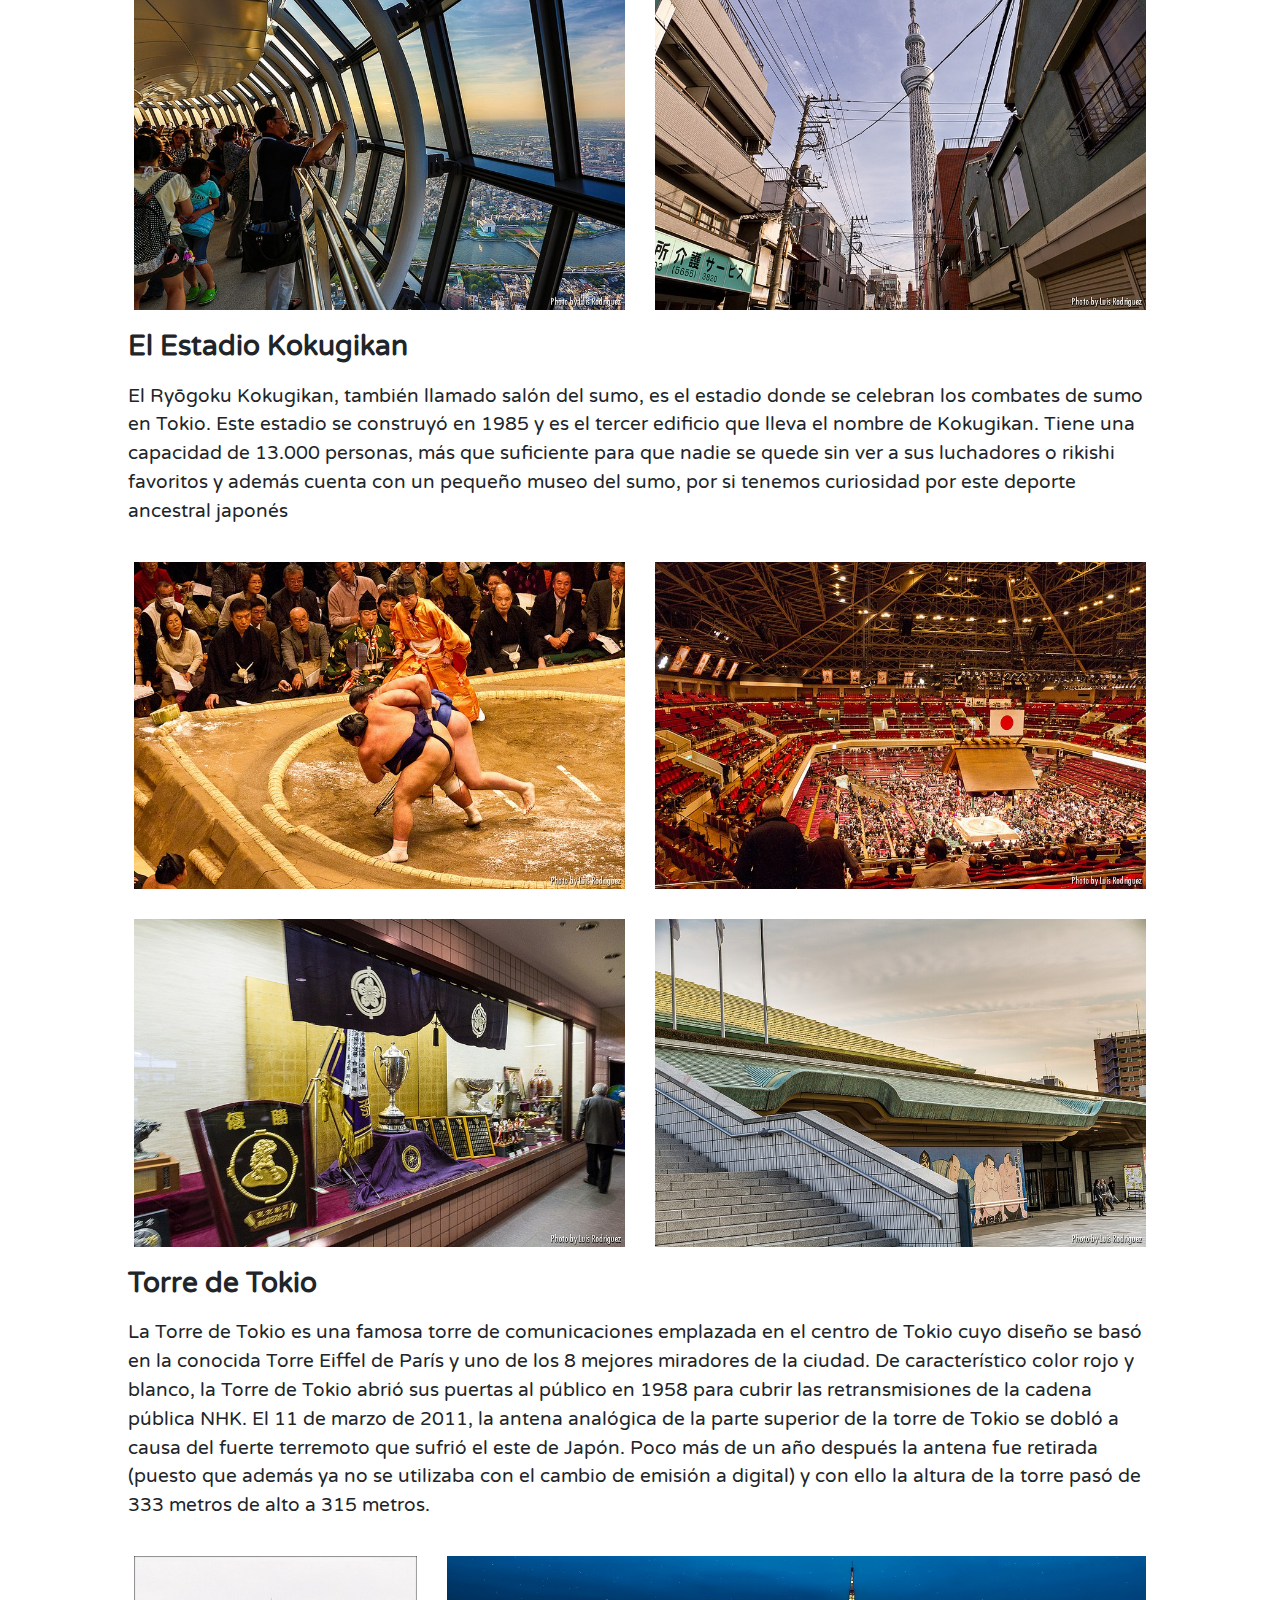
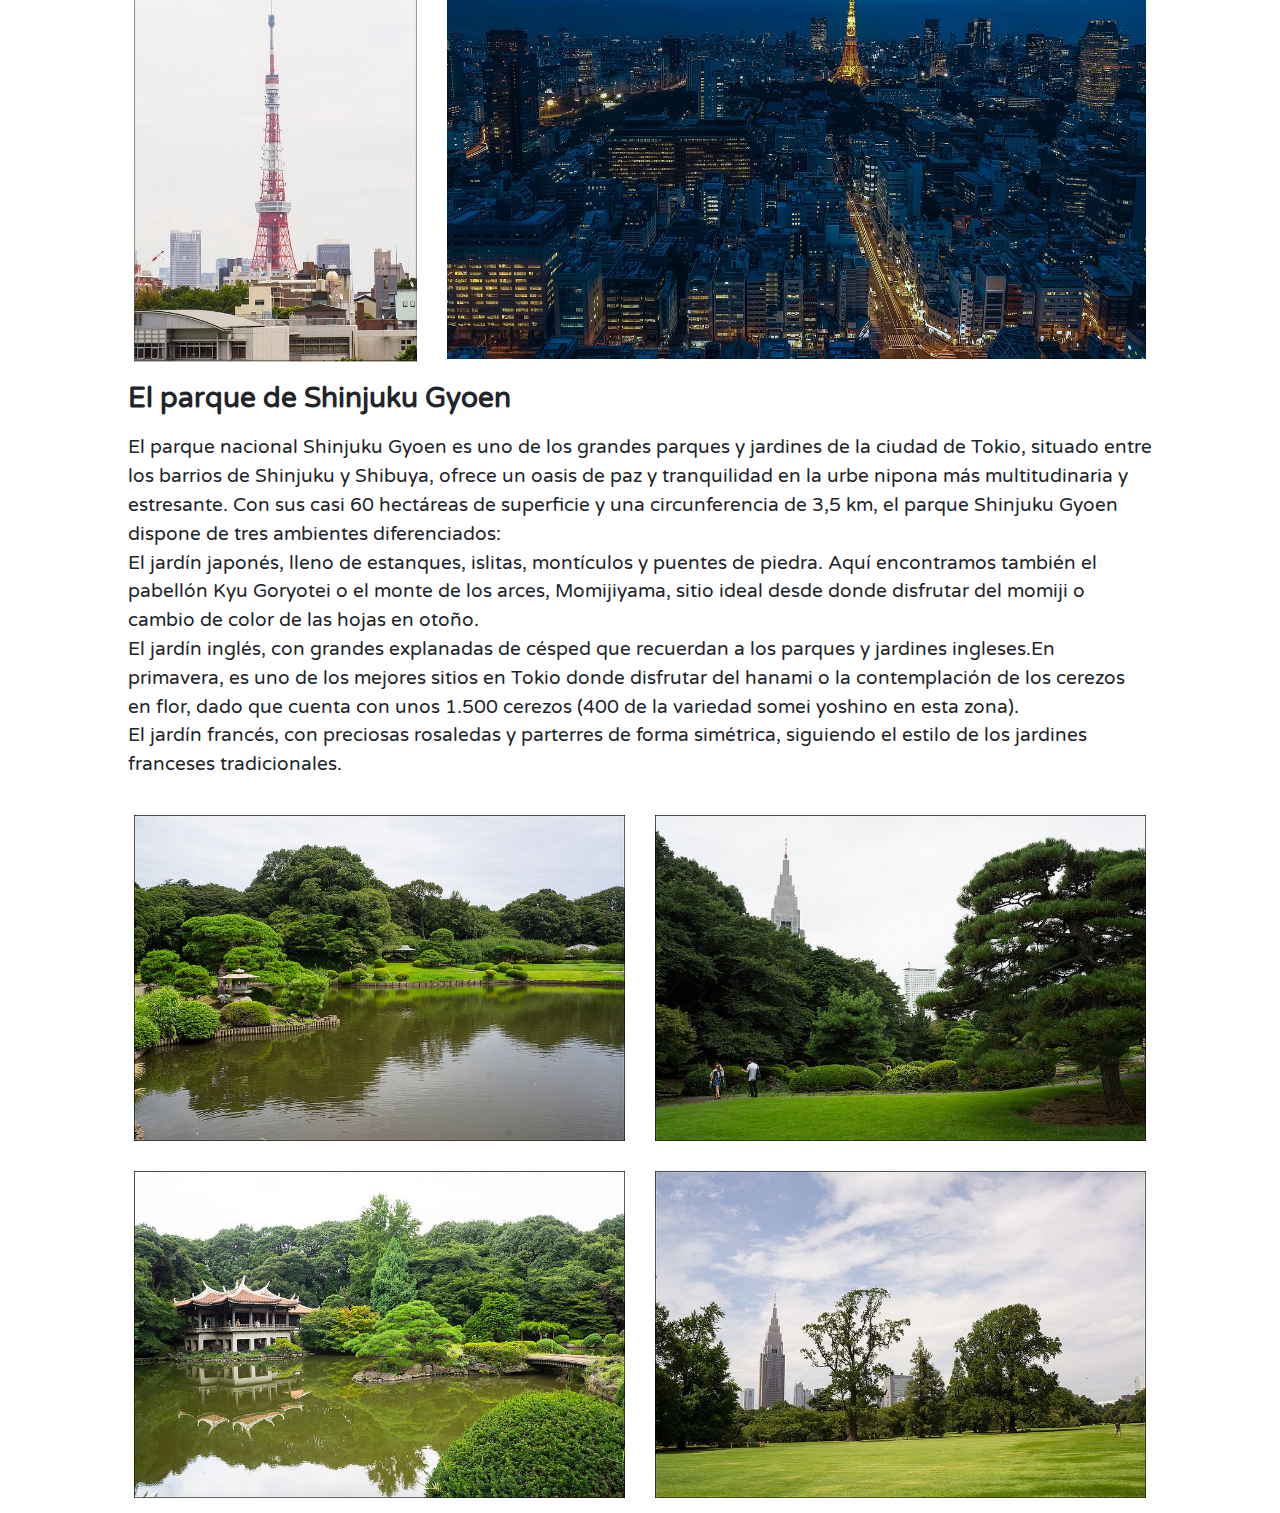
<file: Proyecto-EOI-Pagina/fiorella/cursoweb/tokio.html>
<!DOCTYPE html>

<html>

<head>

    <meta charset="UTF-8">

    <title>Tokio</title>

    <link href="https://fonts.googleapis.com/css?family=Varela+Round" rel="stylesheet">

    <link rel="stylesheet" href="https://maxcdn.bootstrapcdn.com/bootstrap/4.1.3/css/bootstrap.min.css">

    <script src="https://ajax.googleapis.com/ajax/libs/jquery/3.3.1/jquery.min.js"></script>

    <script src="https://maxcdn.bootstrapcdn.com/bootstrap/4.1.3/js/bootstrap.min.js"></script>

    <script src="js/menu.js"></script>

    <link rel="stylesheet" type="text/css" href="css/style.css">

    <style>
        .parallax {

            background-image: url("img/tokio.jpg");


            min-height: 500px;


            background-attachment: fixed;
            background-position: center;
            background-repeat: no-repeat;
            background-size: cover;
            margin-bottom: -10px;
        }
    </style>
</head>

<body>

    <div class="parallax">
        <h2 class="titulosTop">Tokio</h2>
    </div>

   <nav class="navbar navbar-expand-lg navbar-light bg-light navbar navbar-dark bg-dark" id="navegacion">

        <a class="navbar-brand" href="index.html">Japon</a>

        <button class="navbar-toggler" type="button" data-toggle="collapse" data-target="#navbarNavDropdown" aria-controls="navbarNavDropdown"
            aria-expanded="false" aria-label="Toggle navigation">

            <span class="navbar-toggler-icon"></span>

        </button>

        <div class="collapse navbar-collapse" id="navbarNavDropdown">

            <ul class="navbar-nav">

                <li class="nav-item">
                    <a class="nav-link" href="index.html">Inicio
                        <span class="sr-only">(current)</span>
                    </a>
                </li>

                <li class="nav-item dropdown active">

                    <a class="nav-link dropdown-toggle" id="navbarDropdownMenuLink" role="button" data-toggle="dropdown" aria-haspopup="true"
                        aria-expanded="false">
                        Top Ciudades
                    </a>

                    <div class="dropdown-menu" aria-labelledby="navbarDropdownMenuLink">

                        <a class="dropdown-item active" href="tokio.html">Tokio</a>
                        <a class="dropdown-item" href="kioto.html">Kioto</a>

                    </div>

                </li>

                <li class="nav-item dropdown">

                    <a class="nav-link dropdown-toggle" id="navbarDropdownMenuLink" role="button" data-toggle="dropdown" aria-haspopup="true"
                        aria-expanded="false">
                        Otras Cuidades
                    </a>

                    <div class="dropdown-menu" aria-labelledby="navbarDropdownMenuLink">

                        <a class="dropdown-item" href="nara.html">Nara</a>
                        <a class="dropdown-item" href="kamakura.html">Kamakura</a>
                        <a class="dropdown-item" href="osaka.html">Osaka</a>
                        <a class="dropdown-item" href="hiroshima.html">Hiroshima</a>
                        <a class="dropdown-item" href="fukuoka.html">Fukuoka</a>
                        <a class="dropdown-item" href="fuji.html">Monte Fuji</a>

                    </div>

                </li>

                    <a class="enlaceManecita nav-link" data-toggle="modal" data-target="#fiorellaModal" data-whatever="@mdo">Contactanos</a>


                    <a class="enlaceManecita nav-link" href="calculadora.html">Calculadora</a>

                <div class="modal fade" id="fiorellaModal" tabindex="-1" role="dialog">
                    <div class="modal-dialog" role="document">
                        <div class="modal-content">
                            <div class="modal-header">
                                <h5 class="modal-title">Nuevo Mensaje</h5>
                                <button type="button" class="close" data-dismiss="modal" aria-label="Close">
                                    <span aria-hidden="true">&times;</span>
                                </button>
                            </div>
                            <div class="modal-body">
                                <form>
                                    <div class="form-group">
                                        <label for="recipient-name" class="col-form-label">Dirección Electrónica:</label>
                                        <input type="text" class="form-control" id="recipient-name">
                                    </div>
                                    <div class="form-group">
                                        <label for="message-text" class="col-form-label">Mesaje:</label>
                                        <textarea class="form-control" id="message-text"></textarea>
                                    </div>
                                </form>
                            </div>
                            <div class="modal-footer">
                                <button type="button" class="btn btn-secondary" data-dismiss="modal">Cerrar</button>
                                <button type="button" class="btn btn-primary">Enviar</button>
                            </div>
                        </div>
                    </div>
                </div>

            </ul>

        </div>

    </nav>

    <p>Tokio es el principal destino turístico de Japón y cuando nos planteamos qué ver y hacer en Tokio solemos asustarnos:
        La ciudad es tan enorme y ofrece tanto que ver y hacer que no sabemos muy bien por dónde empezar. Sus principales
        atracciones resultan un mix de cultura, sociedad y política, cualidades que dotan a esta ciudad de un caracter propio
        y especial para cualquier visitante. Sin dudas, Tokio es un destino inolvidable. Es una ventaja, porque es complicado
        que se nos acabe la ciudad, pero también un gran inconveniente porque siempre nos vamos a dejar cosas pendientes.
        Aunque este inconveniente se puede tornar en ventaja: Hay que ser positivos ¡así siempre tenemos excusa para volver!</p>

    <h3>El Palacio Imperial de Tokio</h3>

    <p>El Palacio Imperial de Tokio está situado muy cerca de la estación de Tokio y es la residencia oficial de la familia
        imperial japonesa. Una de las vistas más fotografiadas del Palacio Imperial es, desde la gran explanada de Kokyo Gaien, los dos puentes
        que forman la entrada a los terrenos interiores del Palacio Imperial: los puentes Nijubashi. La única parte de la zona interior del Palacio Imperial que siempre ha estado abierta al público de forma libre
        es la de los Jardines Orientales del Palacio Imperial o Kōkyo Higashi Gyoen abiertos todos los días menos los lunes,
        viernes y ocasiones especiales, se sitúan en la zona donde antaño se encontraban los antiguos círculos de defensa
        del castillo de Edo, el honmaru (círculo principal) y el ninomaru (segundo círculo de defensa), donde en la actualidad
        encontramos un jardín de estilo japonés. Hoy en día sólo quedan las puertas de entrada, algunas torres, muros y fosos.</p>
    
    <div class="container-fluid setImagenes">
        <div class="row">
            <div class="col-5 offset-1">
                <img class="img-fluid" src="img/tokio/palacio/palacioImperial.jpg" alt="Frente Palacio Imperial">
            </div>
            <div class="col-5">
                <img class="img-fluid" src="img/tokio/palacio/puente.jpg" alt="Puentes Nijubashi">
            </div>
        </div>
        <div class="row">
            <div class="col-5 offset-1">
                <img class="img-fluid" src="img/tokio/palacio/puente2.jpg">
            </div>
            <div class="col-5">
                <img class="img-fluid" src="img/tokio/palacio/puente2.jpg">
            </div>
        </div>
    </div>


    <h3>El foso Chidorigafuchi</h3>

    <p>Hay muchísimos sitios en Japón en los que disfrutar de la belleza de los cerezos en flor y la capital no se queda corta
        de lugares recomendables para ello. Pero de entre todos ellos, hay uno que destaca especialmente ir si estáis en
        Tokio a comienzos de abril es el foso de Chidorigafuchi.
        <br> El foso de Chidorigafuchi es uno de los doce fosos del Palacio Imperial esta situado al noroeste del Palacio.
        <br> Actualmente, la zona de Chidorigafuchi se ha convertido en un bonito parque donde encontramos un paseo peatonal,
        un pequeño embarcadero y un cementerio para los más de 352.000 caídos en combate sin identificar.Y es justamente
        en la zona del paseo, de unos 700 metros de largo, donde encontramos unos 260 cerezos de varios tipos diferentes,
        que cuando florecen a finales de marzo y comienzos de abril crean un precioso túnel de cerezos digno de ver y disfrutar.
        Aunque, por supuesto, en estos momentos del año es cuando más gente hay.
        <br> Cuando florecen los cerezos, toda la zona adquiere un color precioso y los tokiotas acuden en masa a dar un paseo
        por el parque o a alquilar una de las barquitas o pedales que hay en el embarcadero. Además, por la noche se puede
        disfrutar de una iluminación especial, creando un ambiente espectacular.</p>
    
    <div class="container-fluid setImagenes">
        <div class="row">
            <div class="col-5 offset-1">
                <img class="img-fluid" src="img/tokio/chidorigafuchi/foso.jpg">
            </div>
            <div class="col-5">
                <img class="img-fluid" src="img/tokio/chidorigafuchi/paseo.jpg">
            </div>
        </div>
        <div class="row">
            <div class="col-5 offset-1">
                <img class="img-fluid" src="img/tokio/chidorigafuchi/botes.jpg">
            </div>
            <div class="col-5">
                <img class="img-fluid" src="img/tokio/chidorigafuchi/florfoso.jpg">
            </div>
        </div>
    </div>


    <h3> Jardin Hama Rikyu</h3>

    <p>Es un jardín japonés de estilo tradicional en pleno centro de Tokio. Este jardín es famoso por su estanque de agua de
        mar salada, que entra directamente desde la bahía de Tokio, y que naturalmente tiene un efecto en el nivel del estanque,
        que cambia con las mareas. Aunque es precioso en cualquier momento del año, el Hama Rikyu está especialmente bonito
        a finales de febrero cuando florecen los ciruelos y un poco más tarde los cerezos.</p>
    
    <div class="container-fluid setImagenes">
        <div class="row">
            <div class="col-5 offset-1">
                <img class="img-fluid" src="img/tokio/jardin/jardin.jpg">
            </div>
            <div class="col-5">
                <img class="img-fluid" src="img/tokio/jardin/jardin2.jpg">
            </div>
        </div>
        <div class="row">
            <div class="col-5 offset-1">
                <img class="img-fluid" src="img/tokio/jardin/jardin3.jpg">
            </div>
            <div class="col-5">
                <img class="img-fluid" src="img/tokio/jardin/jardin4.jpg">
            </div>
        </div>
    </div>
    
    <h3>La arquitectura de Ginza</h3>

    <p>Ginza se ha convertido en una de las mecas de la arquitectura en Tokio. Es uno de los barrios más lujosos de Tokio y
        en el que podemos encontrar las tiendas principales o flagships de muchas marcas de tecnología y moda. En domingo,
        además, la calle principal se cierra al tráfico y es una gozada poder pasear por mitad de la calzada</p>
    
    <div class="container-fluid setImagenes">
        <div class="row">
            <div class="col-5 offset-1">
                <img class="img-fluid" src="img/tokio/ginza/ginza1.jpg">
            </div>
            <div class="col-5">
                <img class="img-fluid" src="img/tokio/ginza/ginza2.jpg">
            </div>
        </div>
        <div class="row">
            <div class="col-5 offset-1">
                <img class="img-fluid" src="img/tokio/ginza/ginza3.jpg">
            </div>
            <div class="col-5">
                <img class="img-fluid" src="img/tokio/ginza/ginza6.jpg">
            </div>
        </div>
        <div class="row">
            <div class="col-5 offset-1">
                <img class="img-fluid" src="img/tokio/ginza/ginza7.jpg">
            </div>
            <div class="col-5">
                <img class="img-fluid" src="img/tokio/ginza/ginza8.jpg">
            </div>
        </div>
    </div>

    <h3>El acuario de Sunshine City en Ikebukuro</h3>

    <p>El acuario de Sunshine City en Ikebukuro es un bonito acuario situado en plena ciudad de Tokio, es el lugar ideal para
        ver los enormes cangrejos araña de Izu, mantas rayas, una bonita colección de ranas de todos los colores, leones
        marinos y focas o una zona dedicada a las medusas, delicadamente iluminada para que sea una experiencia casi mística.
        Pero uno de los puntos fuertes del acuario de Sunshine City es poder ver a los pingüinos o a las focas nadar sobre
        nuestras cabezas por el llamado “Oasis en el cielo”, una piscina ovalada y elevada, por donde nadan pingüinos y focas
        (según el día).</p>
    
    <div class="container-fluid setImagenes">
        <div class="row">
            <div class="col-5 offset-1">
                <img class="img-fluid" src="img/tokio/acuario/acuario.jpg">
            </div>
            <div class="col-5">
                <img class="img-fluid" src="img/tokio/acuario/focas.jpg">
            </div>
        </div>
        <div class="row">
            <div class="col-5 offset-1">
                <img class="img-fluid" src="img/tokio/acuario/esfera.jpg">
            </div>
            <div class="col-5">
                <img class="img-fluid" src="img/tokio/acuario/rana.jpg">
            </div>
        </div>
        <div class="row">
            <div class="col-5 offset-1">
                <img class="img-fluid" src="img/tokio/acuario/pingui.jpg">
            </div>
            <div class="col-5">
                <img class="img-fluid" src="img/tokio/acuario/acuario2.jpg">
            </div>
        </div>
    </div>

    <h3>El templo Sensoji de Asakusa</h3>

    <p>El templo Sensoji es el templo budista más antiguo de Tokio. Situado en el barrio de Asakusa, está dedicado a Kannon,
        la deidad de la misericordia. Cuenta la leyenda que se construyó cuando en el siglo VII dos hermanos encontraron
        una estatua de Kannon en el río Sumida y se decidió consagrarla en un pequeño templo para que todos los habitantes
        pudieran adorarla.</p>
    
    <div class="container-fluid setImagenes">
        <div class="row">
            <div class="col-5 offset-1">
                <img class="img-fluid" src="img/tokio/templo/templo.jpg">
            </div>
            <div class="col-5">
                <img class="img-fluid" src="img/tokio/templo/templo2.jpg">
            </div>
        </div>
        <div class="row">
            <div class="col-5 offset-1">
                <img class="img-fluid" src="img/tokio/templo/templo3.jpg">
            </div>
            <div class="col-5">
                <img class="img-fluid" src="img/tokio/templo/templo4.jpg">
            </div>
        </div>
    </div>

    <h3>La Tokyo Skytree</h3>

    <p>Esta nueva torre de comunicaciones de Tokio no sólo es la estructura más alta de todo Japón con sus 634 metros, sino
        que también es la torre de comunicaciones más alta del mundo, por encima de la Torre de televisión de Cantón. Esta
        torre, de todas formas, no es sólo una torre de comunicación también cuenta con dos miradores a gran altura y un
        complejo comercial y de oficinas que reciben el nombre de Skytree Town</p>
    
    <div class="container-fluid setImagenes">
        <div class="row">
            <div class="col-5 offset-1">
                <img class="img-fluid" src="img/tokio/skytree/skytree6.jpg">
            </div>
            <div class="col-5">
                <img class="img-fluid" src="img/tokio/skytree/skytree3.jpg">
            </div>
        </div>
        <div class="row">
            <div class="col-5 offset-1">
                <img class="img-fluid" src="img/tokio/skytree/skytree5.jpg">
            </div>
            <div class="col-5">
                <img class="img-fluid" src="img/tokio/skytree/skytree7.jpg">
            </div>
        </div>
    </div>

    <h3>El Estadio Kokugikan</h3>

    <p>El Ryōgoku Kokugikan, también llamado salón del sumo, es el estadio donde se celebran los combates de sumo en Tokio.
        Este estadio se construyó en 1985 y es el tercer edificio que lleva el nombre de Kokugikan.
        Tiene una capacidad de 13.000 personas, más que suficiente para que nadie se quede sin ver a sus luchadores o rikishi
        favoritos y además cuenta con un pequeño museo del sumo, por si tenemos curiosidad por este deporte ancestral japonés</p>
    
    <div class="container-fluid setImagenes">
        <div class="row">
            <div class="col-5 offset-1">
                <img class="img-fluid" src="img/tokio/sumo/sumo1.jpg">
            </div>
            <div class="col-5">
                <img class="img-fluid" src="img/tokio/sumo/sumo2.jpg">
            </div>
        </div>
        <div class="row">
            <div class="col-5 offset-1">
                <img class="img-fluid" src="img/tokio/sumo/sumo3.jpg">
            </div>
            <div class="col-5">
                <img class="img-fluid" src="img/tokio/sumo/sumo4.jpg">
            </div>
        </div>
    </div>

    <h3>Torre de Tokio </h3>

    <p>La Torre de Tokio es una famosa torre de comunicaciones emplazada en el centro de Tokio cuyo diseño se basó en la conocida
        Torre Eiffel de París y uno de los 8 mejores miradores de la ciudad. De característico color rojo y blanco, la Torre
        de Tokio abrió sus puertas al público en 1958 para cubrir las retransmisiones de la cadena pública NHK. El 11 de
        marzo de 2011, la antena analógica de la parte superior de la torre de Tokio se dobló a causa del fuerte terremoto
        que sufrió el este de Japón. Poco más de un año después la antena fue retirada (puesto que además ya no se utilizaba
        con el cambio de emisión a digital) y con ello la altura de la torre pasó de 333 metros de alto a 315 metros.</p>
    
    <div class="container-fluid setImagenes">
        <div class="row">
            <div class="col-3 offset-1">
                <img class="img-fluid" src="img/tokio/torre/torre1.jpg">
            </div>
            <div class="col-7">
                <img class="img-fluid" src="img/tokio/torre/torre2.jpg">
            </div>
        </div>
    </div>

    <h3>El parque de Shinjuku Gyoen</h3>

    <p>El parque nacional Shinjuku Gyoen es uno de los grandes parques y jardines de la ciudad de Tokio, situado entre los barrios
        de Shinjuku y Shibuya, ofrece un oasis de paz y tranquilidad en la urbe nipona más multitudinaria y estresante. Con
        sus casi 60 hectáreas de superficie y una circunferencia de 3,5 km, el parque Shinjuku Gyoen dispone de tres ambientes
        diferenciados:
        <br>El jardín japonés, lleno de estanques, islitas, montículos y puentes de piedra. Aquí encontramos también el pabellón
        Kyu Goryotei o el monte de los arces, Momijiyama, sitio ideal desde donde disfrutar del momiji o cambio de color
        de las hojas en otoño.
        <br> El jardín inglés, con grandes explanadas de césped que recuerdan a los parques y jardines ingleses.En primavera,
        es uno de los mejores sitios en Tokio donde disfrutar del hanami o la contemplación de los cerezos en flor, dado
        que cuenta con unos 1.500 cerezos (400 de la variedad somei yoshino en esta zona).
        <br> El jardín francés, con preciosas rosaledas y parterres de forma simétrica, siguiendo el estilo de los jardines franceses
        tradicionales.</p>
    
    <div class="container-fluid setImagenes">
        <div class="row">
            <div class="col-5 offset-1">
                <img class="img-fluid" src="img/tokio/parque/parque2.jpg">
            </div>
            <div class="col-5">
                <img class="img-fluid" src="img/tokio/parque/parque.jpg">
            </div>
        </div>
        <div class="row">
            <div class="col-5 offset-1">
                <img class="img-fluid" src="img/tokio/parque/parquelago.jpg">
            </div>
            <div class="col-5">
                <img class="img-fluid" src="img/tokio/parque/parque3.jpg">
            </div>
        </div>
    </div>

</body>

</html>
</file>
<file: Proyecto-EOI-Pagina/fiorella/cursoweb/css/style.css>
body {
  font-family: 'Varela Round', sans-serif; }

.img-carta {
  height: 400px; }

#imagenCabecera {
  width: 100%; }

.card-deck {
  margin: 0; }

.sticky {
  position: fixed;
  top: 0;
  width: 100%;
  z-index: 1500; }

#parrafoJapon {
  text-align: center;
  font-size: 1.5em;
  padding-top: 20px; }

.parrafoJaponSticky {
  margin-top: 56px; }

.enlaceManecita {
  cursor: pointer; }

.titulosTop {
  font-size: 8rem;
  color: white;
  padding-left: 10%; }

.setImagenes .row {
  padding: 15px; }

p, h3 {
  padding: 5px 10% 5px 10%; }

h3 {
  font-weight: bold; }

p {
  font-size: 1.2rem; }

.rejillaSuperior {
  display: -webkit-box;
  display: -ms-flexbox;
  display: flex;
  padding-top: 15px;
  padding-bottom: 15px;
  -webkit-box-align: center;
  -ms-flex-align: center;
  align-items: center;
  -webkit-box-pack: center;
  -ms-flex-pack: center;
  justify-content: center;
  width: 100%; }

.contenedorGinza-1 img {
  max-height: 400px; }

.contenedorGinza-1, .contenedorGinza-2 {
  height: 800px; }

.contenedorGinza-1 {
  width: 66%; }

.contenedorGinza-2 {
  width: 25%; }

.contenedorGinza-2 img {
  height: 800px; }

.carousel {
  max-height: 100vh; }
</file>
